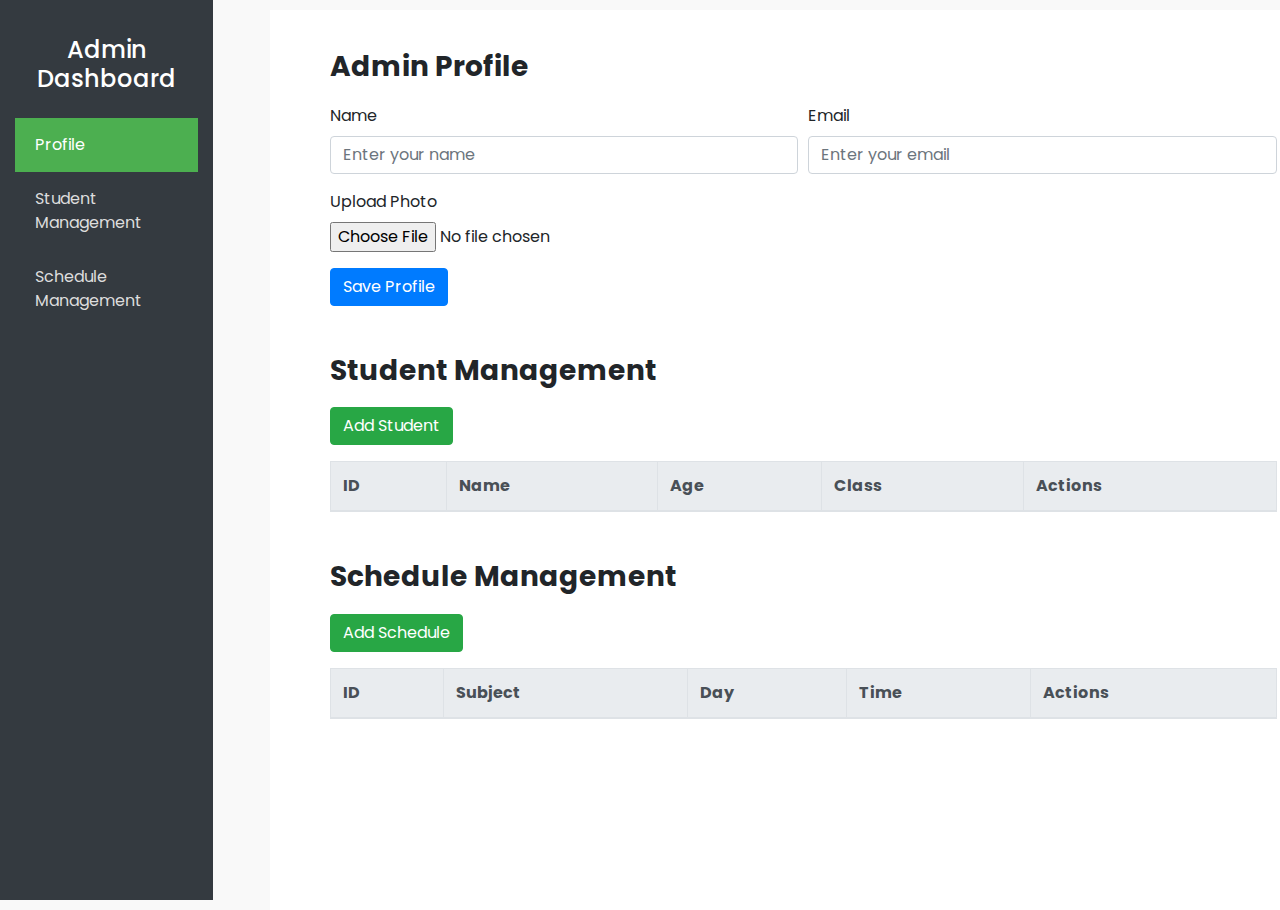
<file: Dashboard/dashboard.html>
<!DOCTYPE html>
<html lang="en">
  <head>
    <meta charset="UTF-8" />
    <meta name="viewport" content="width=device-width, initial-scale=1.0" />
    <title>Admin Dashboard</title>
    <!-- Bootstrap CSS -->
    <link
      href="https://stackpath.bootstrapcdn.com/bootstrap/4.5.2/css/bootstrap.min.css"
      rel="stylesheet"
    />
    <!-- Google Fonts (Poppins) -->
    <link
      href="https://fonts.googleapis.com/css2?family=Poppins:wght@400;600&display=swap"
      rel="stylesheet"
    />
    <style>
      body {
        font-family: "Poppins", sans-serif;
        background-color: #f9f9f9;
      }
      .sidebar {
        min-height: 100vh;
        background-color: #343a40;
        color: #fff;
      }
      .sidebar a {
        color: #ddd;
        text-decoration: none;
      }
      .sidebar a:hover {
        color: #fff;
      }
      .sidebar .nav-link.active {
        background-color: #4caf50;
      }
      .content {
        padding: 20px;
      }
    </style>
    <link rel="stylesheet" href="style.css">
  </head>
  <body>
    <div class="container-fluid">
      <div class="row">
        <!-- Sidebar -->
        <nav class="col-md-3 col-lg-2 d-md-block sidebar">
          <h4 class="p-3 text-center">Admin Dashboard</h4>
          <ul class="nav flex-column">
            <li class="nav-item">
              <a class="nav-link active" href="#profile">Profile</a>
            </li>
            <li class="nav-item">
              <a class="nav-link" href="#student-management"
                >Student Management</a
              >
            </li>
            <li class="nav-item">
              <a class="nav-link" href="#schedule-management"
                >Schedule Management</a
              >
            </li>
          </ul>
        </nav>

        <!-- Main Content -->
        <main class="col-md-9 col-lg-10 content">
          <!-- Profile Section -->
          <section id="profile" class="mb-5">
            <h3>Admin Profile</h3>
            <form>
              <div class="form-row">
                <div class="form-group col-md-6">
                  <label for="adminName">Name</label>
                  <input
                    type="text"
                    class="form-control"
                    id="adminName"
                    placeholder="Enter your name"
                  />
                </div>
                <div class="form-group col-md-6">
                  <label for="adminEmail">Email</label>
                  <input
                    type="email"
                    class="form-control"
                    id="adminEmail"
                    placeholder="Enter your email"
                  />
                </div>
              </div>
              <div class="form-group">
                <label for="adminPhoto">Upload Photo</label>
                <input type="file" class="form-control-file" id="adminPhoto" />
              </div>
              <button type="submit" class="btn btn-primary">
                Save Profile
              </button>
            </form>
          </section>

          <!-- Student Management Section -->
          <section id="student-management" class="mb-5">
            <h3>Student Management</h3>
            <button
              class="btn btn-success mb-3"
              data-toggle="modal"
              data-target="#addStudentModal"
            >
              Add Student
            </button>
            <table class="table table-bordered">
              <thead class="thead-light">
                <tr>
                  <th>ID</th>
                  <th>Name</th>
                  <th>Age</th>
                  <th>Class</th>
                  <th>Actions</th>
                </tr>
              </thead>
              <tbody>
                <!-- Student rows will go here -->
              </tbody>
            </table>

            <!-- Add Student Modal -->
            <div
              class="modal fade"
              id="addStudentModal"
              tabindex="-1"
              aria-labelledby="addStudentModalLabel"
              aria-hidden="true"
            >
              <div class="modal-dialog">
                <div class="modal-content">
                  <div class="modal-header">
                    <h5 class="modal-title" id="addStudentModalLabel">
                      Add Student
                    </h5>
                    <button
                      type="button"
                      class="close"
                      data-dismiss="modal"
                      aria-label="Close"
                    >
                      <span aria-hidden="true">&times;</span>
                    </button>
                  </div>
                  <div class="modal-body">
                    <form>
                      <div class="form-group">
                        <label for="studentName">Name</label>
                        <input
                          type="text"
                          class="form-control"
                          id="studentName"
                        />
                      </div>
                      <div class="form-group">
                        <label for="studentAge">Age</label>
                        <input
                          type="number"
                          class="form-control"
                          id="studentAge"
                        />
                      </div>
                      <div class="form-group">
                        <label for="studentClass">Class</label>
                        <input
                          type="text"
                          class="form-control"
                          id="studentClass"
                        />
                      </div>
                      <button type="submit" class="btn btn-primary">
                        Add Student
                      </button>
                    </form>
                  </div>
                </div>
              </div>
            </div>
          </section>

          <!-- Schedule Management Section -->
          <section id="schedule-management">
            <h3>Schedule Management</h3>
            <button
              class="btn btn-success mb-3"
              data-toggle="modal"
              data-target="#addScheduleModal"
            >
              Add Schedule
            </button>
            <table class="table table-bordered">
              <thead class="thead-light">
                <tr>
                  <th>ID</th>
                  <th>Subject</th>
                  <th>Day</th>
                  <th>Time</th>
                  <th>Actions</th>
                </tr>
              </thead>
              <tbody>
                <!-- Schedule rows will go here -->
              </tbody>
            </table>

            <!-- Add Schedule Modal -->
            <div
              class="modal fade"
              id="addScheduleModal"
              tabindex="-1"
              aria-labelledby="addScheduleModalLabel"
              aria-hidden="true"
            >
              <div class="modal-dialog">
                <div class="modal-content">
                  <div class="modal-header">
                    <h5 class="modal-title" id="addScheduleModalLabel">
                      Add Schedule
                    </h5>
                    <button
                      type="button"
                      class="close"
                      data-dismiss="modal"
                      aria-label="Close"
                    >
                      <span aria-hidden="true">&times;</span>
                    </button>
                  </div>
                  <div class="modal-body">
                    <form>
                      <div class="form-group">
                        <label for="subject">Subject</label>
                        <input type="text" class="form-control" id="subject" />
                      </div>
                      <div class="form-group">
                        <label for="day">Day</label>
                        <input type="text" class="form-control" id="day" />
                      </div>
                      <div class="form-group">
                        <label for="time">Time</label>
                        <input type="text" class="form-control" id="time" />
                      </div>
                      <button type="submit" class="btn btn-primary">
                        Add Schedule
                      </button>
                    </form>
                  </div>
                </div>
              </div>
            </div>
          </section>
        </main>
      </div>
    </div>

    <!-- Bootstrap JS and dependencies -->
    <script src="https://code.jquery.com/jquery-3.5.1.slim.min.js"></script>
    <script src="https://cdn.jsdelivr.net/npm/@popperjs/core@2.9.3/dist/umd/popper.min.js"></script>
    <script src="https://stackpath.bootstrapcdn.com/bootstrap/4.5.2/js/bootstrap.min.js"></script>
  </body>
</html>
</file>
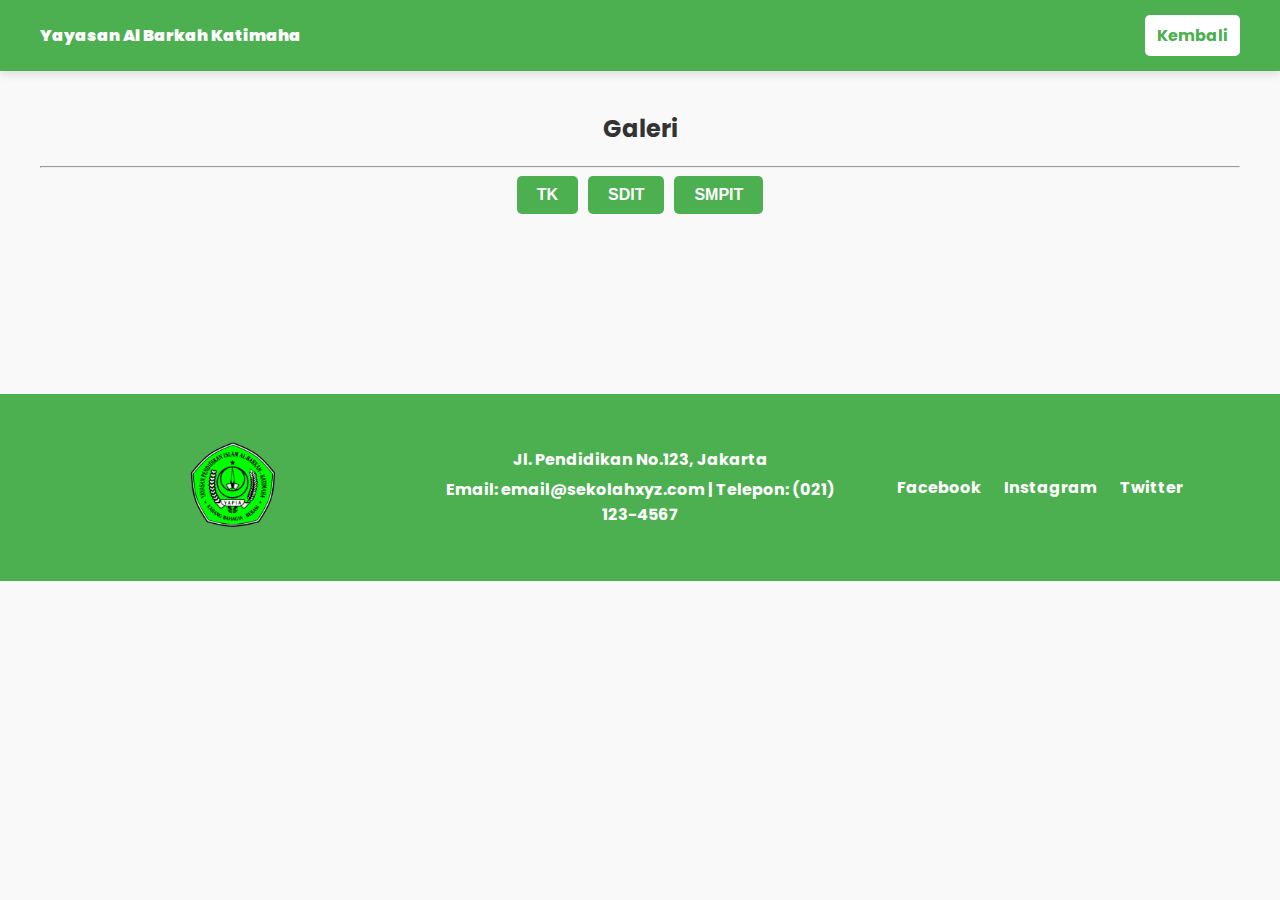
<file: Foto-Album/galeri.html>
<!DOCTYPE html>
<html lang="id">
  <head>
    <meta charset="UTF-8" />
    <meta name="viewport" content="width=device-width, initial-scale=1.0" />
    <title>Galeri</title>
    <link
      rel="shortcut icon"
      href="Logo/LOGO_YAYASAN.png"
      type="image/x-icon"
    />
    <link
      href="https://fonts.googleapis.com/css2?family=Poppins:wght@400;600&display=swap"
      rel="stylesheet"
    />
    <link rel="stylesheet" href="CSS/style.css" />
  </head>
  <body>
    <nav class="navbar">
      <div class="navbar-container">
        <a class="navbar-brand" href="/public/index.html">
          <h4 class="logo-header">
            <strong>Yayasan Al Barkah Katimaha</strong>
          </h4>
        </a>
        <a class="btn-back" href="/public/index.html">Kembali</a>
      </div>
    </nav>

    <div class="container my-5">
      <!-- Judul Galeri -->
      <h2 class="text-center text-primary mb-4">Galeri</h2>
      <hr />

      <!-- Tab untuk Kategori -->
      <div class="tab-buttons">
        <button onclick="loadGallery('TK')">TK</button>
        <button onclick="loadGallery('SDIT')">SDIT</button>
        <button onclick="loadGallery('SMPIT')">SMPIT</button>
      </div>

      <!-- Galeri Container -->
      <div class="galeri-container" id="galeri-container">
        <!-- Foto-foto akan dimuat secara dinamis di sini -->
      </div>
    </div>

    <!-- Footer -->
    <footer class="footer" style="margin-top: 100px">
      <div class="footer-container container">
        <div class="footer-left">
          <img
            src="Logo/LOGO_YAYASAN.png"
            alt="Logo Sekolah"
            class="footer-logo"
          />
        </div>
        <div class="footer-center">
          <p>Jl. Pendidikan No.123, Jakarta</p>
          <p>Email: email@sekolahxyz.com | Telepon: (021) 123-4567</p>
        </div>
        <div class="footer-right">
          <a href="#" class="social-link">Facebook</a>
          <a href="#" class="social-link">Instagram</a>
          <a href="#" class="social-link">Twitter</a>
        </div>
      </div>
    </footer>

    <script>
      let offset = 0;
      const limit = 50;
      let currentCategory = "TK";

      // Fungsi untuk memuat gambar sesuai kategori
      function loadGallery(category) {
        currentCategory = category;
        offset = 0;

        document.getElementById("galeri-container").innerHTML = "";

        loadImages();
      }

      function loadImages() {
        fetch(
          `scripts/galeri.php?offset=${offset}&limit=${limit}&category=${currentCategory}`
        )
          .then((response) => response.json())
          .then((images) => {
            if (images.error) {
              console.error(images.error);
              return;
            }

            const container = document.getElementById("galeri-container");

            images.forEach((image) => {
              const img = document.createElement("img");
              img.src = `images/${currentCategory}/${image}`;
              img.className = "galeri-image";
              img.alt = "Galeri Foto";

              // Tambahkan event listener untuk expand gambar saat diklik
              img.addEventListener("click", () => toggleExpand(img));

              container.appendChild(img);
            });

            offset += limit;
          })
          .catch((error) => console.error("Gagal memuat gambar:", error));
      }

      // Fungsi untuk expand dan close gambar
      function toggleExpand(img) {
        img.classList.toggle("expanded");

        const overlay = document.querySelector(".overlay");
        overlay.classList.toggle("active");
      }

      // Event listener untuk infinite scroll
      window.addEventListener("scroll", () => {
        if (
          window.innerHeight + window.scrollY >=
          document.body.offsetHeight - 500
        ) {
          loadImages();
        }
      });

      // Close expanded image saat overlay diklik
      document.addEventListener("click", (e) => {
        const overlay = document.querySelector(".overlay");
        if (
          overlay.classList.contains("active") &&
          !e.target.classList.contains("galeri-image")
        ) {
          document
            .querySelector(".galeri-image.expanded")
            ?.classList.remove("expanded");
          overlay.classList.remove("active");
        }
      });

      // Load kategori default pertama kali
      loadGallery("TK");
    </script>
    <!-- Background overlay untuk gambar yang di-expand -->
    <div class="overlay"></div>
  </body>
</html>
</file>
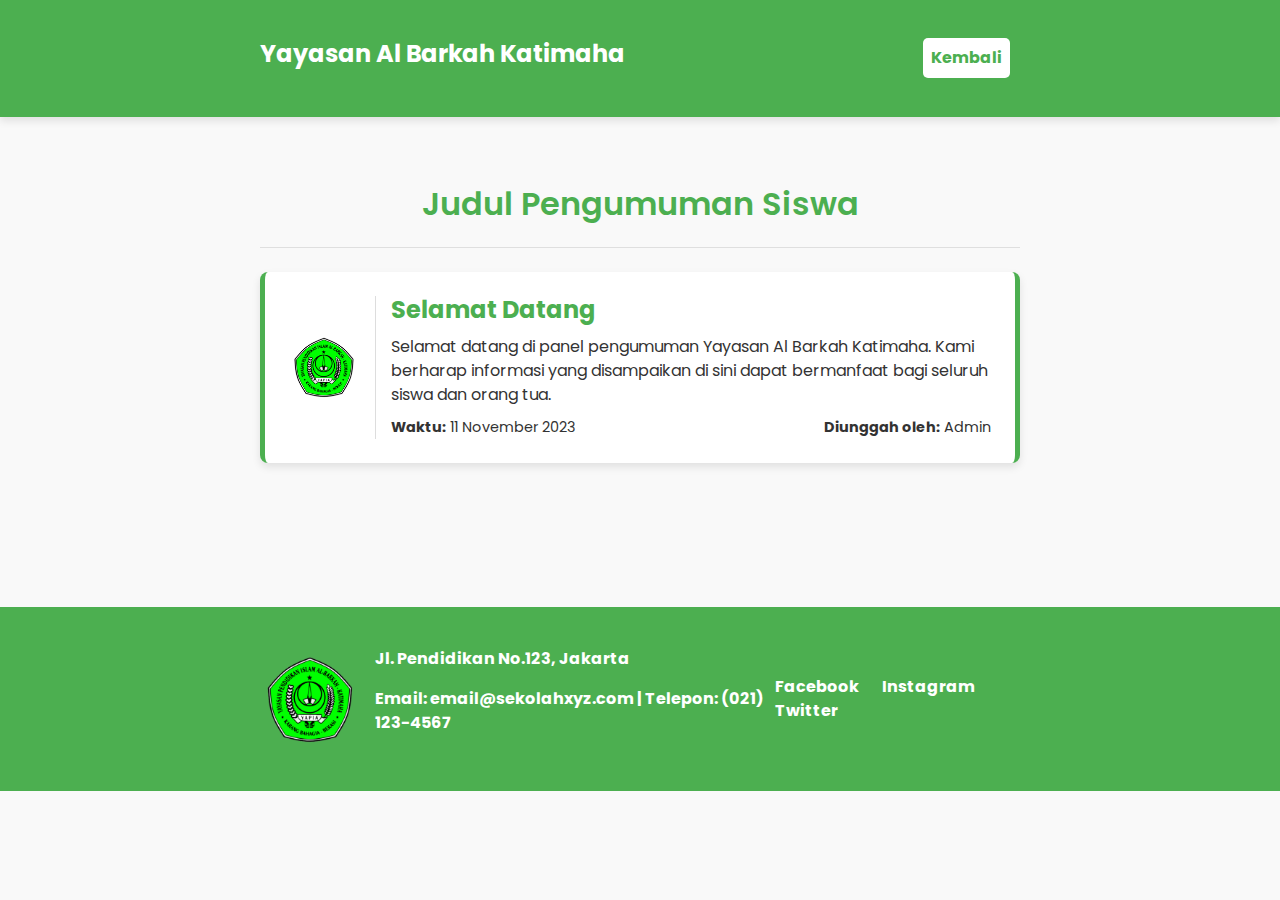
<file: Pengumuman/Pengumuman.html>
<!DOCTYPE html>
<html lang="id">
  <head>
    <meta charset="UTF-8" />
    <meta name="viewport" content="width=device-width, initial-scale=1.0" />
    <title>Pengumuman</title>
    <link
      href="https://fonts.googleapis.com/css2?family=Poppins:wght@400;600&display=swap"
      rel="stylesheet"
    />
    <link
      href="https://stackpath.bootstrapcdn.com/bootstrap/4.5.2/css/bootstrap.min.css"
      rel="stylesheet"
    />
    <link rel="stylesheet" href="CSS/style.css" />
    <link
      rel="shortcut icon"
      href="Logo/LOGO_YAYASAN.png"
      type="image/x-icon"
    />
  </head>
  <body>
    <nav class="navbar">
      <div class="container">
        <a class="navbar-brand" href="/yayasan-albarkah-katimaha/index.html">
          <h4 class="logo-header">
            <strong>Yayasan Al Barkah Katimaha</strong>
          </h4>
        </a>
        <a class="btn-back" href="/yayasan-albarkah-katimaha/index.html"
          >Kembali</a
        >
      </div>
    </nav>

    <div class="container my-5">
      <!-- Judul Pengumuman -->
      <h2 id="judul-pengumuman" class="text-center mb-4 judul">
        Judul Pengumuman Siswa
      </h2>
      <hr />

      <!-- Kotak Pengumuman -->
      <div
        id="kotak-pengumuman"
        class="pengumuman-box d-flex align-items-center p-4 my-4"
      >
        <!-- Logo -->
        <div class="logo-container">
          <img
            src="Logo/LOGO_YAYASAN.png"
            alt="Logo Yayasan"
            class="pengumuman-logo"
          />
        </div>
        <!-- Garis Pemisah -->
        <div class="separator mx-3"></div>
        <!-- Isi Pengumuman -->
        <div class="pengumuman-content flex-grow-1">
          <h3 id="Judul-pengumuman" class="judul">
            <strong>Selamat Datang</strong>
          </h3>
          <p id="isi-pengumuman">
            Selamat datang di panel pengumuman Yayasan Al Barkah Katimaha. Kami
            berharap informasi yang disampaikan di sini dapat bermanfaat bagi
            seluruh siswa dan orang tua.
          </p>
          <div class="d-flex justify-content-between">
            <p id="tanggalUpload" class="mb-0">
              <strong>Waktu:</strong> 11 November 2023
            </p>
            <p id="diupload-oleh" class="mb-0">
              <strong>Diunggah oleh:</strong> Admin
            </p>
          </div>
        </div>
      </div>
    </div>

    <!-- Footer -->
    <footer class="footer" style="margin-top: 100px">
      <div class="footer-container container">
        <div class="footer-left">
          <img
            src="Logo\LOGO_YAYASAN.png"
            alt="Logo Sekolah"
            class="footer-logo"
          />
        </div>
        <div class="footer-center">
          <p>Jl. Pendidikan No.123, Jakarta</p>
          <p>Email: email@sekolahxyz.com | Telepon: (021) 123-4567</p>
        </div>
        <div class="footer-right">
          <a href="#" class="social-link">Facebook</a>
          <a href="#" class="social-link">Instagram</a>
          <a href="#" class="social-link">Twitter</a>
        </div>
      </div>
    </footer>
  </body>
</html>
</file>
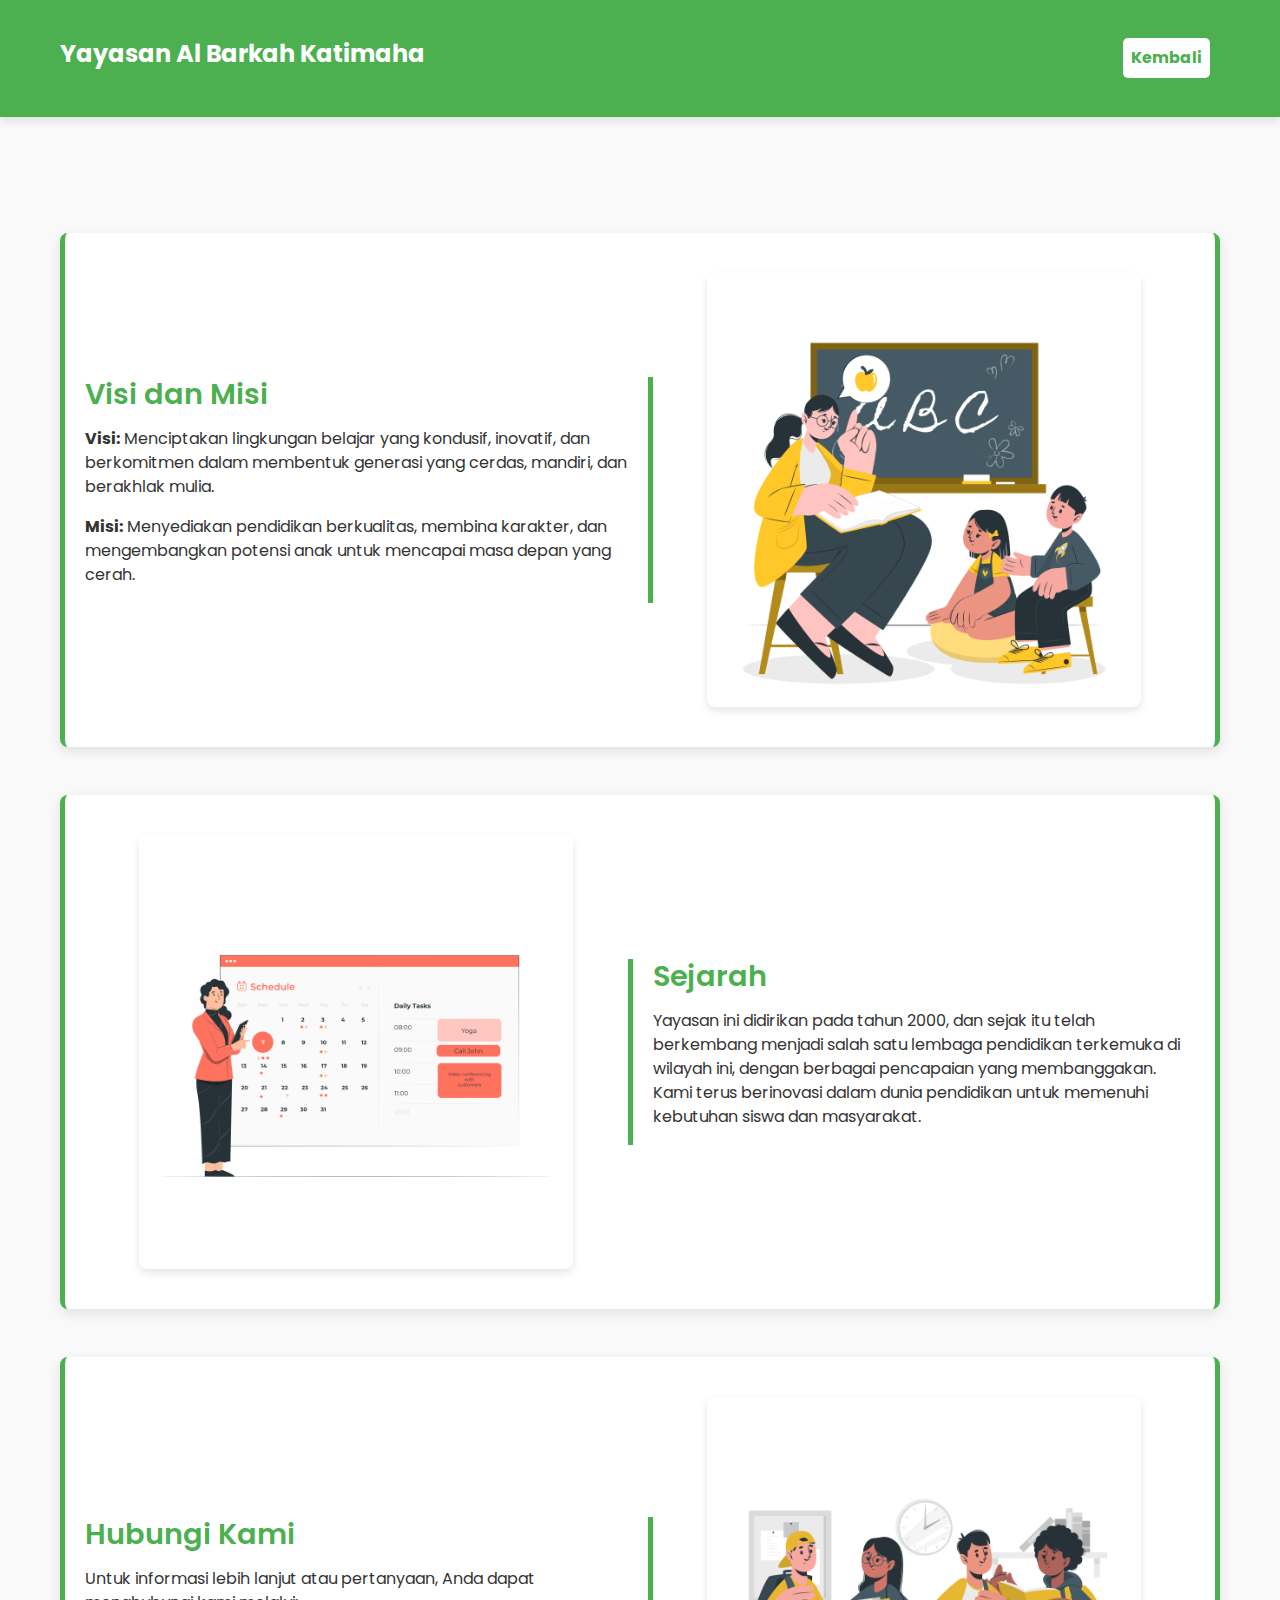
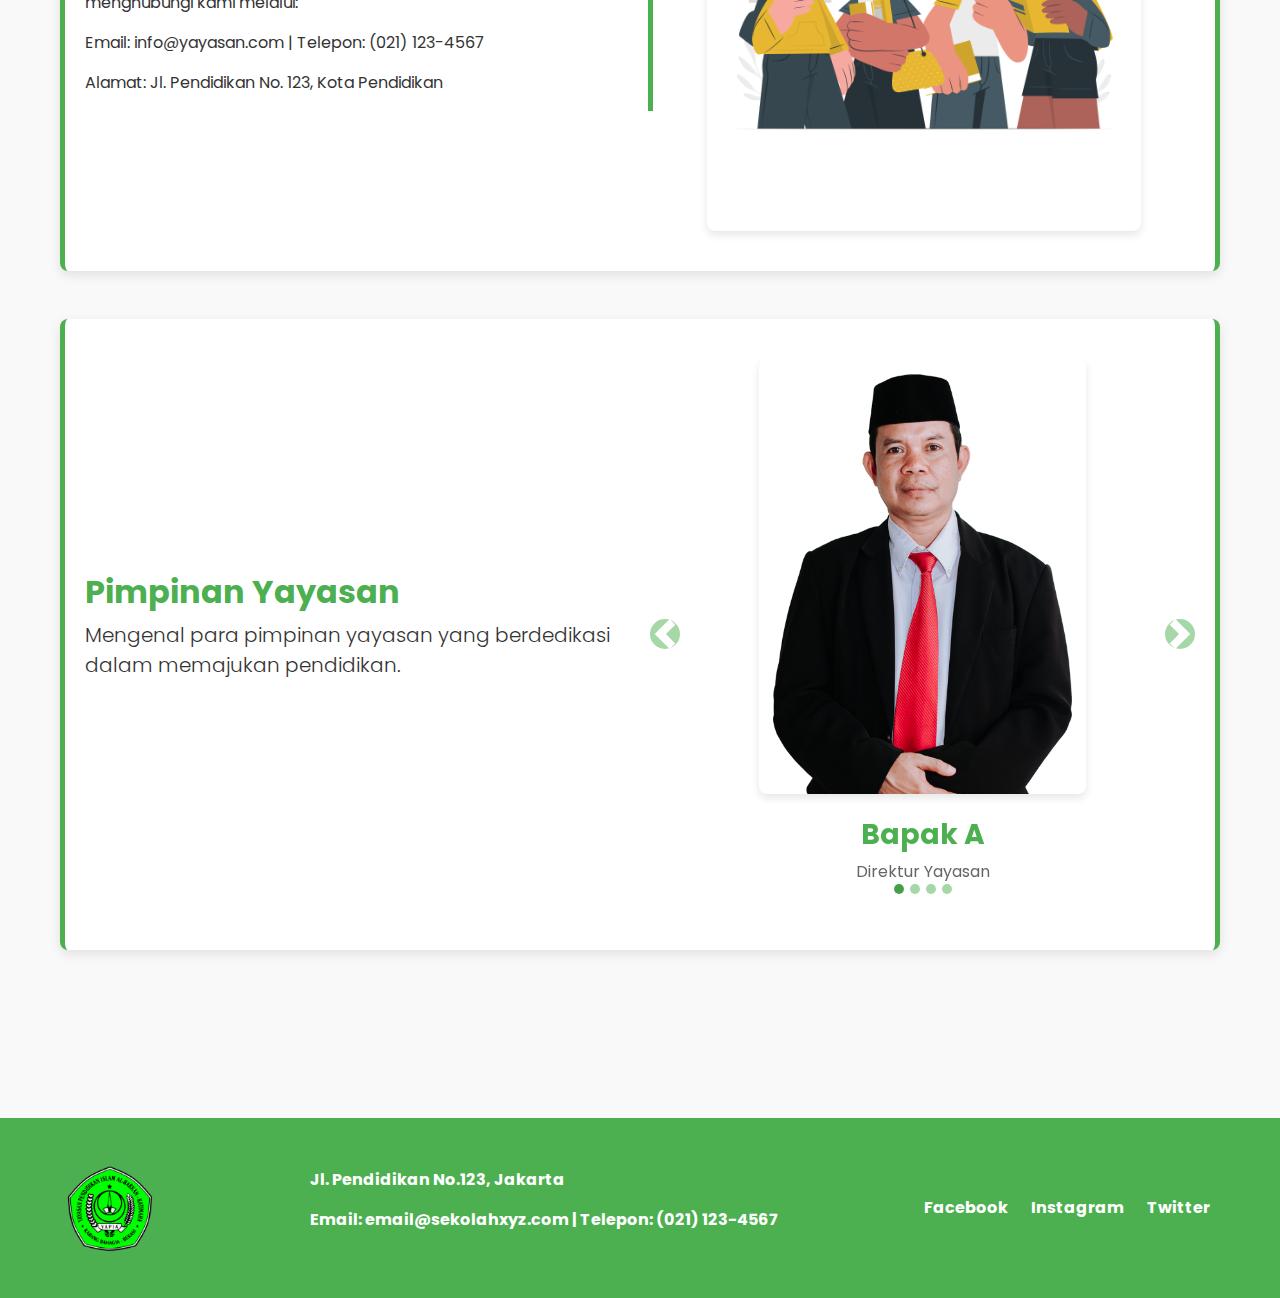
<file: Tentang Kami/Tentang Kami.html>
<!DOCTYPE html>
<html lang="id">
  <head>
    <meta charset="UTF-8" />
    <meta name="viewport" content="width=device-width, initial-scale=1.0" />
    <title>Tentang Kami</title>

    <link
      href="https://fonts.googleapis.com/css2?family=Poppins:wght@400;600&display=swap"
      rel="stylesheet"
    />
    <link
      href="https://stackpath.bootstrapcdn.com/bootstrap/4.5.2/css/bootstrap.min.css"
      rel="stylesheet"
    />
    <link rel="stylesheet" href="CSS/styles.css" />
    <link
      rel="shortcut icon"
      href="Logo/LOGO_YAYASAN.png"
      type="image/x-icon"
    />
  </head>
  <body>
    <nav class="navbar">
      <div class="container">
        <a class="navbar-brand" href="/public/index.html">
          <h4 class="logo-header">
            <strong>Yayasan Al Barkah Katimaha</strong>
          </h4>
        </a>
        <a class="btn-back" href="/public/index.html">Kembali</a>
      </div>
    </nav>

    <div class="container my-5">
      <!-- Visi dan Misi -->
      <section
        class="section my-5 d-flex align-items-center flex-lg-row flex-column-reverse"
      >
        <div class="section-text">
          <h2>Visi dan Misi</h2>
          <p>
            <strong>Visi:</strong> Menciptakan lingkungan belajar yang kondusif,
            inovatif, dan berkomitmen dalam membentuk generasi yang cerdas,
            mandiri, dan berakhlak mulia.
          </p>
          <p>
            <strong>Misi:</strong> Menyediakan pendidikan berkualitas, membina
            karakter, dan mengembangkan potensi anak untuk mencapai masa depan
            yang cerah.
          </p>
        </div>
        <div class="section-image">
          <img
            src="Vektor/Kindergarten student-cuate.png"
            alt="Visi dan Misi"
          />
        </div>
      </section>

      <!-- Sejarah -->
      <section
        class="section my-5 d-flex align-items-center flex-lg-row flex-column"
      >
        <div class="section-image">
          <img src="Vektor/Schedule-pana.png" alt="Sejarah" />
        </div>
        <div class="section-text">
          <h2>Sejarah</h2>
          <p>
            Yayasan ini didirikan pada tahun 2000, dan sejak itu telah
            berkembang menjadi salah satu lembaga pendidikan terkemuka di
            wilayah ini, dengan berbagai pencapaian yang membanggakan. Kami
            terus berinovasi dalam dunia pendidikan untuk memenuhi kebutuhan
            siswa dan masyarakat.
          </p>
        </div>
      </section>

      <!-- Hubungi Kami -->
      <section
        class="section my-5 d-flex align-items-center flex-lg-row flex-column-reverse"
      >
        <div class="section-text">
          <h2>Hubungi Kami</h2>
          <p>
            Untuk informasi lebih lanjut atau pertanyaan, Anda dapat menghubungi
            kami melalui:
          </p>
          <p>Email: info@yayasan.com | Telepon: (021) 123-4567</p>
          <p>Alamat: Jl. Pendidikan No. 123, Kota Pendidikan</p>
        </div>
        <div class="section-image">
          <img src="Vektor/Students-cuate.png" alt="Hubungi Kami" />
        </div>
      </section>

      <!-- Pimpinan Yayasan -->
      <section class="carousel-section my-5">
        <div class="carousel-content">
          <h2 style="color: var(--primary-color)">
            <strong>Pimpinan Yayasan</strong>
          </h2>
          <p class="lead">
            Mengenal para pimpinan yayasan yang berdedikasi dalam memajukan
            pendidikan.
          </p>
        </div>
        <div class="carousel-container">
          <div
            id="pimpinanCarousel"
            class="carousel slide"
            data-ride="carousel"
            data-interval="5000"
          >
            <div class="carousel-inner">
              <!-- Slide 1 -->
              <div class="carousel-item active text-center">
                <img
                  src="Foto-Pimpinan/ABI YUSUF.png"
                  class="d-block mx-auto carousel-image"
                  alt="Pimpinan 1"
                />
                <h3 class="mt-4">Bapak A</h3>
                <p>Direktur Yayasan</p>
              </div>
              <!-- Slide 2 -->
              <div class="carousel-item text-center">
                <img
                  src="Foto-Pimpinan/UST ANDRI.png"
                  class="d-block mx-auto carousel-image"
                  alt="Pimpinan 2"
                />
                <h3 class="mt-4">Ibu B</h3>
                <p>Wakil Direktur</p>
              </div>
              <!-- Slide 3 -->
              <div class="carousel-item text-center">
                <img
                  src="Foto-Pimpinan/Ust Falhan.png"
                  class="d-block mx-auto carousel-image"
                  alt="Pimpinan 3"
                />
                <h3 class="mt-4">Bapak C</h3>
                <p>Kepala Bagian Pembinaan Karakter</p>
              </div>
              <!-- Slide 4 -->
              <div class="carousel-item text-center">
                <img
                  src="Foto-Pimpinan/UMI ELIYANAH.png"
                  class="d-block mx-auto carousel-image"
                  alt="Pimpinan 4"
                />
                <h3 class="mt-4">Ibu D</h3>
                <p>Kepala Inovasi Pendidikan</p>
              </div>
            </div>
            <!-- Indicators -->
            <div class="carousel-indicators-wrapper text-center mt-3">
              <ol class="carousel-indicators">
                <li
                  data-target="#pimpinanCarousel"
                  data-slide-to="0"
                  class="active"
                ></li>
                <li data-target="#pimpinanCarousel" data-slide-to="1"></li>
                <li data-target="#pimpinanCarousel" data-slide-to="2"></li>
                <li data-target="#pimpinanCarousel" data-slide-to="3"></li>
              </ol>
            </div>
            <!-- Controls -->
            <a
              class="carousel-control-prev"
              href="#pimpinanCarousel"
              role="button"
              data-slide="prev"
            >
              <span
                class="carousel-control-prev-icon"
                aria-hidden="true"
              ></span>
              <span class="sr-only">Previous</span>
            </a>
            <a
              class="carousel-control-next"
              href="#pimpinanCarousel"
              role="button"
              data-slide="next"
            >
              <span
                class="carousel-control-next-icon"
                aria-hidden="true"
              ></span>
              <span class="sr-only">Next</span>
            </a>
          </div>
        </div>
      </section>
    </div>

    <!-- Footer -->
    <footer class="footer" style="margin-top: 100px">
      <div class="footer-container container">
        <div class="footer-left">
          <img
            src="Logo\LOGO_YAYASAN.png"
            alt="Logo Sekolah"
            class="footer-logo"
          />
        </div>
        <div class="footer-center">
          <p>Jl. Pendidikan No.123, Jakarta</p>
          <p>Email: email@sekolahxyz.com | Telepon: (021) 123-4567</p>
        </div>
        <div class="footer-right">
          <a href="#" class="social-link">Facebook</a>
          <a href="#" class="social-link">Instagram</a>
          <a href="#" class="social-link">Twitter</a>
        </div>
      </div>
    </footer>

    <script src="https://code.jquery.com/jquery-3.5.1.slim.min.js"></script>
    <script src="https://cdn.jsdelivr.net/npm/@popperjs/core@2.9.1/dist/umd/popper.min.js"></script>
    <script src="https://stackpath.bootstrapcdn.com/bootstrap/4.5.2/js/bootstrap.min.js"></script>
  </body>
</html>
</file>
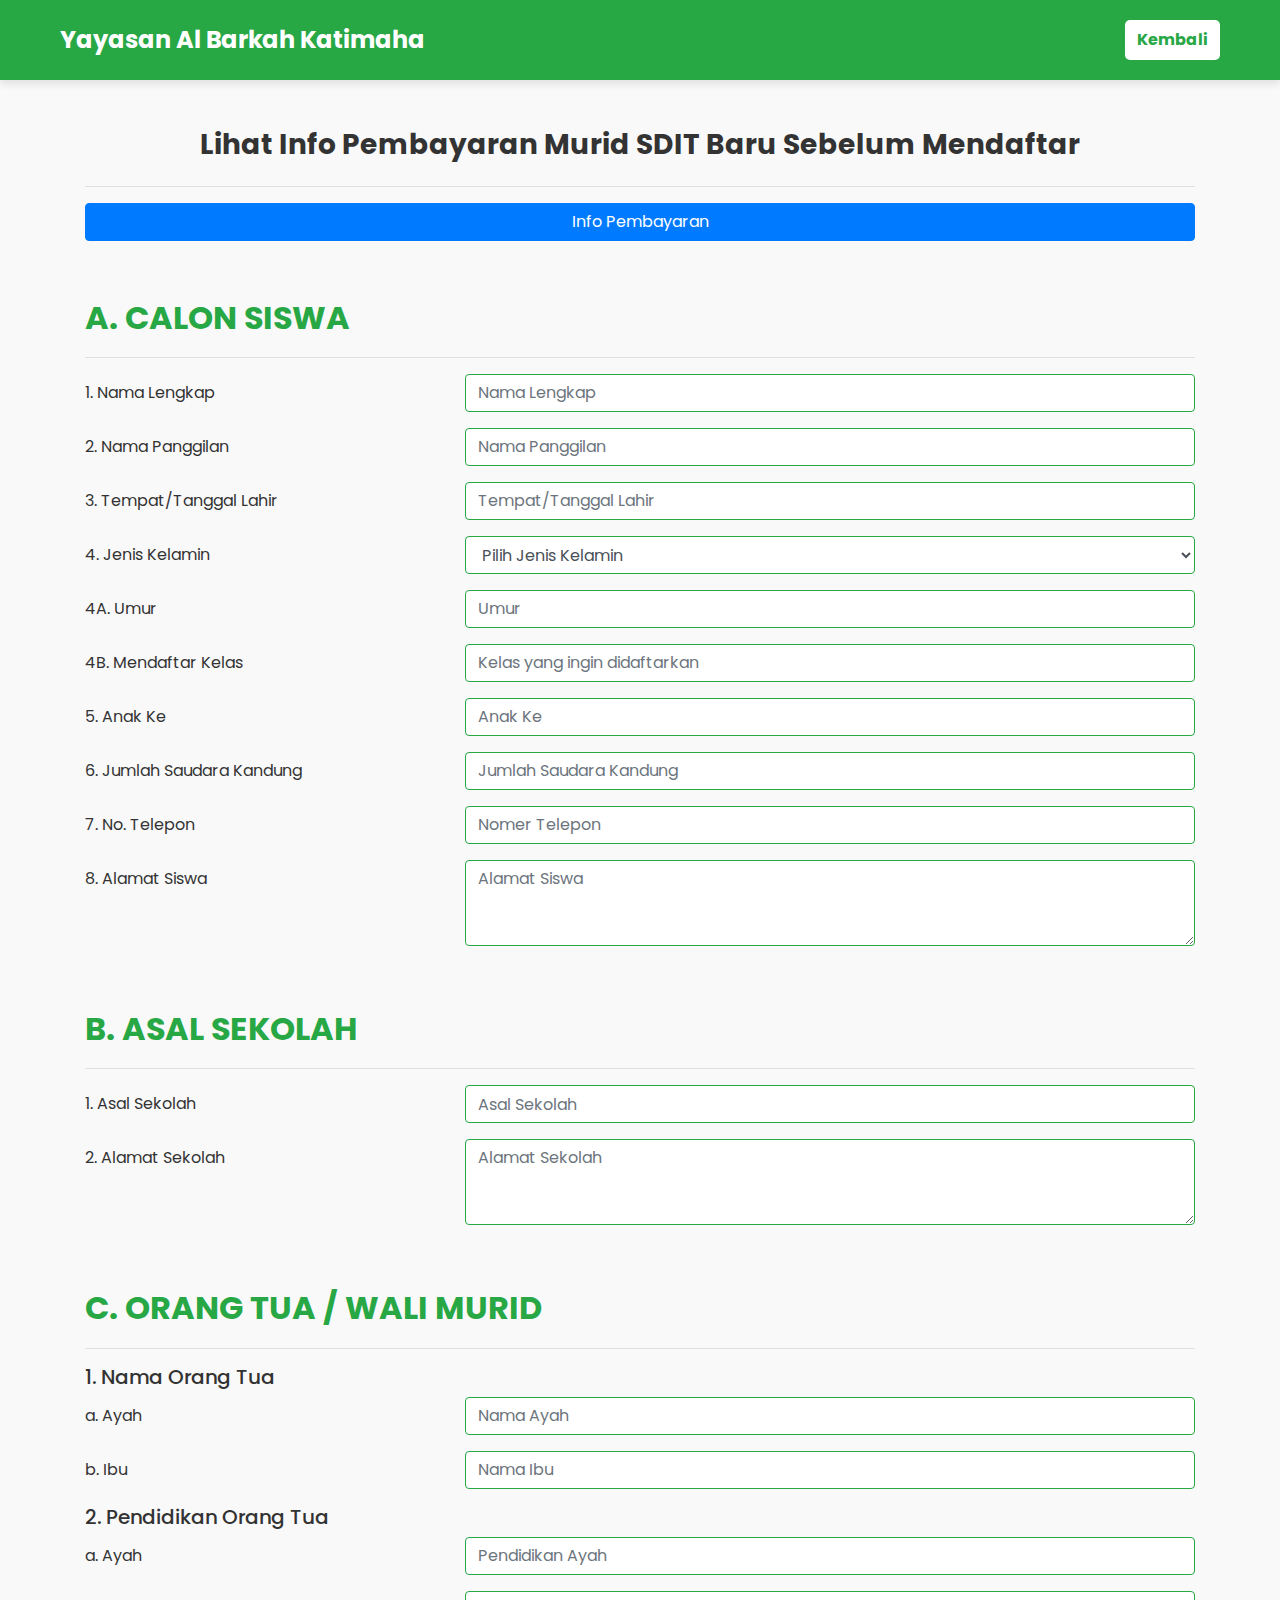
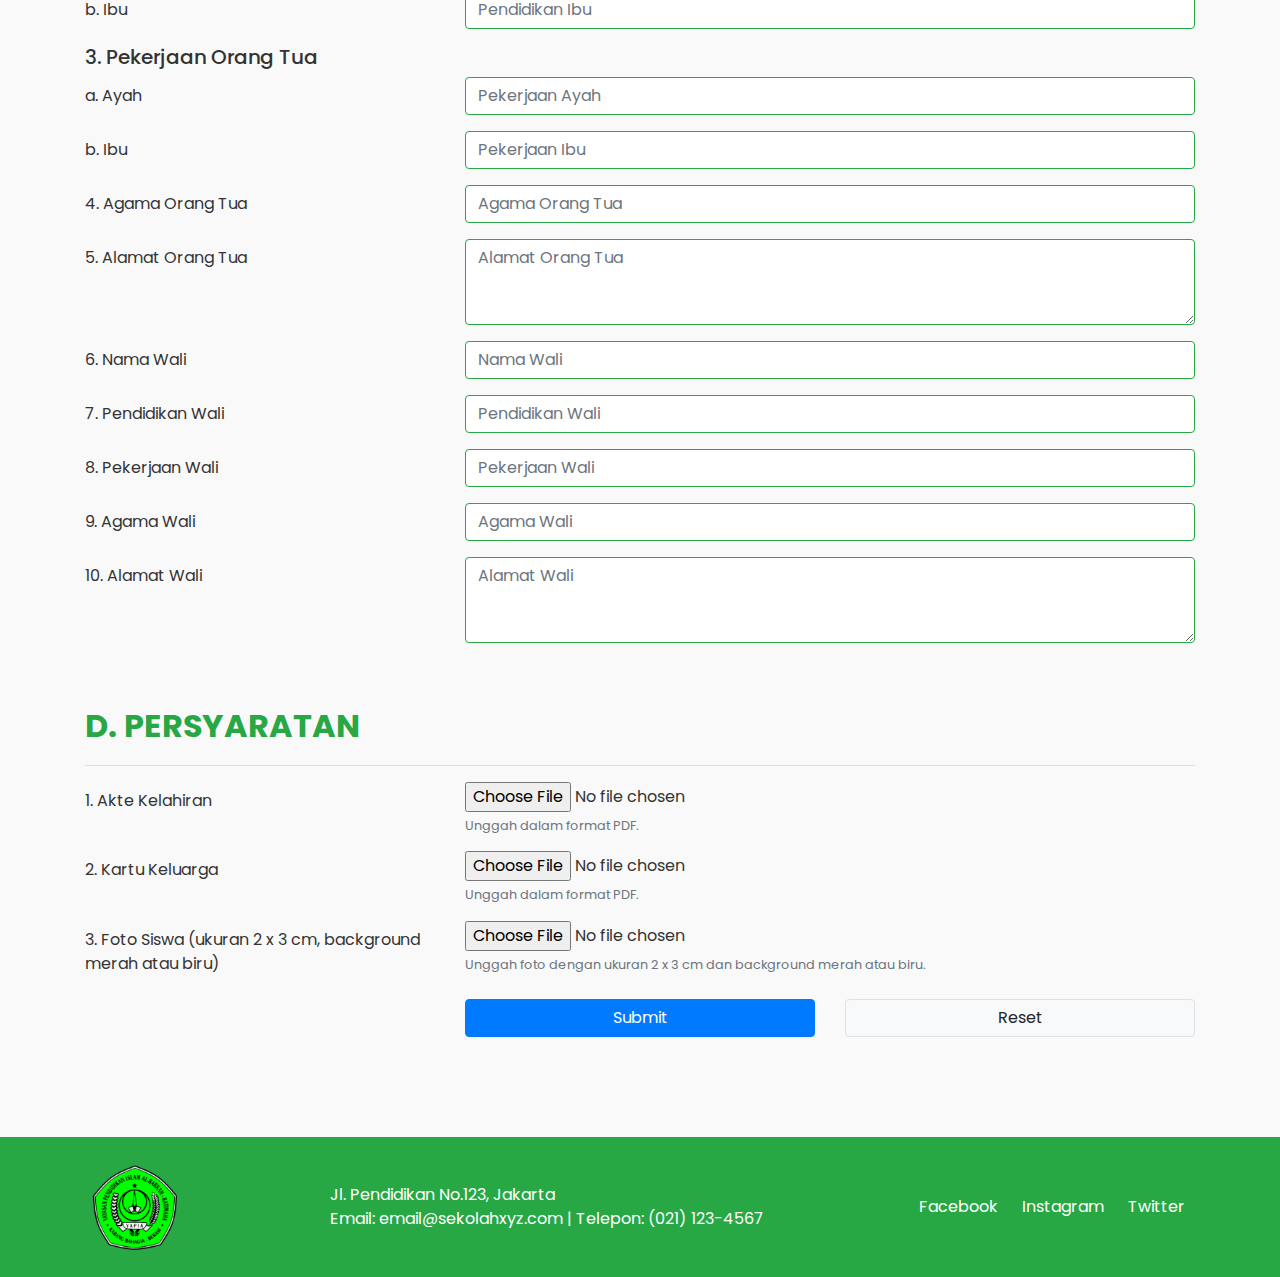
<file: Daftar Siswa/Daftar SDIT/Daftar SDIT.html>
<!DOCTYPE html>
<html lang="en">
  <head>
    <meta charset="UTF-8" />
    <meta name="viewport" content="width=device-width, initial-scale=1.0" />
    <title>Daftar SDIT</title>
    <link rel="shortcut icon" href="/Logo/LOGO_YAYASAN.png" type="image/png" />

    <link
      href="https://fonts.googleapis.com/css2?family=Poppins:wght@400;600&display=swap"
      rel="stylesheet"
    />
    <link
      rel="stylesheet"
      href="https://stackpath.bootstrapcdn.com/bootstrap/4.5.2/css/bootstrap.min.css"
    />

    <link rel="stylesheet" href="CSS/style.css?v=1" />
  </head>
  <body>
    <!-- Navbar -->
    <nav class="navbar">
      <div class="navbar-container">
        <a class="navbar-brand" href="/public/index.html">
          <h4 class="logo-header">
            <strong>Yayasan Al Barkah Katimaha</strong>
          </h4>
        </a>
        <a class="btn-back" href="/public/index.html">Kembali</a>
      </div>
    </nav>
    <br /><br />

    <div class="container">
      <h3 class="text-center mb-4">
        <strong>Lihat Info Pembayaran Murid SDIT Baru Sebelum Mendaftar</strong>
      </h3>
      <hr />
      <div class="btn-container">
        <!-- Tombol untuk membuka PDF -->
        <button id="btnOpenPDF" class="btn btn-primary">Info Pembayaran</button>
      </div>
    </div>

    <script>
      document
        .getElementById("btnOpenPDF")
        .addEventListener("click", function () {
          // Path atau URL ke file PDF
          window.open("FORMULIR SDIT.pdf", "_blank");
        });
    </script>

    <div class="container mt-5">
      <form
        action="submit_daftar_sdit.php"
        method="POST"
        enctype="multipart/form-data"
      >
        <div class="form-section">
          <h2><strong>A. CALON SISWA</strong></h2>
          <hr />
          <div class="form-group row">
            <label for="namaLengkap" class="col-sm-4 col-form-label"
              >1. Nama Lengkap</label
            >
            <div class="col-sm-8">
              <input
                type="text"
                class="form-control"
                id="namaLengkap"
                name="namaLengkap"
                placeholder="Nama Lengkap"
                required
              />
            </div>
          </div>
          <div class="form-group row">
            <label for="namaPanggilan" class="col-sm-4 col-form-label"
              >2. Nama Panggilan</label
            >
            <div class="col-sm-8">
              <input
                type="text"
                class="form-control"
                id="namaPanggilan"
                name="namaPanggilan"
                placeholder="Nama Panggilan"
              />
            </div>
          </div>
          <div class="form-group row">
            <label for="tempatTanggalLahir" class="col-sm-4 col-form-label"
              >3. Tempat/Tanggal Lahir</label
            >
            <div class="col-sm-8">
              <input
                type="text"
                class="form-control"
                id="tempatTanggalLahir"
                name="tempatTanggalLahir"
                placeholder="Tempat/Tanggal Lahir"
                required
              />
            </div>
          </div>
          <div class="form-group row">
            <label for="jenisKelamin" class="col-sm-4 col-form-label"
              >4. Jenis Kelamin</label
            >
            <div class="col-sm-8">
              <select
                class="form-control"
                id="jenisKelamin"
                name="jenisKelamin"
                required
              >
                <option value="">Pilih Jenis Kelamin</option>
                <option value="Laki-laki">Laki-laki</option>
                <option value="Perempuan">Perempuan</option>
              </select>
            </div>
          </div>
          <div class="form-group row">
            <label for="umur" class="col-sm-4 col-form-label">4A. Umur</label>
            <div class="col-sm-8">
              <input
                type="number"
                class="form-control"
                id="umur"
                name="umur"
                placeholder="Umur"
                required
              />
            </div>
          </div>
          <div class="form-group row">
            <label for="kelas" class="col-sm-4 col-form-label"
              >4B. Mendaftar Kelas</label
            >
            <div class="col-sm-8">
              <input
                type="text"
                class="form-control"
                id="kelas"
                name="kelas"
                placeholder="Kelas yang ingin didaftarkan"
                required
              />
            </div>
          </div>

          <div class="form-group row">
            <label for="anakKe" class="col-sm-4 col-form-label"
              >5. Anak Ke</label
            >
            <div class="col-sm-8">
              <input
                type="text"
                class="form-control"
                id="anakKe"
                name="anakKe"
                placeholder="Anak Ke"
                required
              />
            </div>
          </div>
          <div class="form-group row">
            <label for="jumlahSaudara" class="col-sm-4 col-form-label"
              >6. Jumlah Saudara Kandung</label
            >
            <div class="col-sm-8">
              <input
                type="text"
                class="form-control"
                id="jumlahSaudara"
                name="jumlahSaudara"
                placeholder="Jumlah Saudara Kandung"
              />
            </div>
          </div>
          <div class="form-group row">
            <label for="noTelepon" class="col-sm-4 col-form-label"
              >7. No. Telepon</label
            >
            <div class="col-sm-8">
              <input
                type="number"
                class="form-control"
                id="noTelepon"
                name="noTelepon"
                placeholder="Nomer Telepon"
              />
            </div>
          </div>
          <div class="form-group row">
            <label for="alamatSiswa" class="col-sm-4 col-form-label"
              >8. Alamat Siswa</label
            >
            <div class="col-sm-8">
              <textarea
                class="form-control"
                id="alamatSiswa"
                name="alamatSiswa"
                rows="3"
                placeholder="Alamat Siswa"
                required
              ></textarea>
            </div>
          </div>
        </div>

        <div class="form-section">
          <br />
          <h2><strong>B. ASAL SEKOLAH</strong></h2>
          <hr />
          <div class="form-group row">
            <label for="asalSekolah" class="col-sm-4 col-form-label"
              >1. Asal Sekolah</label
            >
            <div class="col-sm-8">
              <input
                type="text"
                class="form-control"
                id="asalSekolah"
                name="asalSekolah"
                placeholder="Asal Sekolah"
                required
              />
            </div>
          </div>
          <div class="form-group row">
            <label for="alamatSekolah" class="col-sm-4 col-form-label"
              >2. Alamat Sekolah</label
            >
            <div class="col-sm-8">
              <textarea
                class="form-control"
                id="alamatSekolah"
                name="alamatSekolah"
                rows="3"
                placeholder="Alamat Sekolah"
                required
              ></textarea>
            </div>
          </div>
        </div>

        <div class="form-section">
          <br />
          <h2><strong>C. ORANG TUA / WALI MURID</strong></h2>
          <hr />
          <h5>1. Nama Orang Tua</h5>
          <div class="form-group row">
            <label for="namaAyah" class="col-sm-4 col-form-label"
              >a. Ayah</label
            >
            <div class="col-sm-8">
              <input
                type="text"
                class="form-control"
                id="namaAyah"
                name="namaAyah"
                placeholder="Nama Ayah"
              />
            </div>
          </div>
          <div class="form-group row">
            <label for="namaIbu" class="col-sm-4 col-form-label">b. Ibu</label>
            <div class="col-sm-8">
              <input
                type="text"
                class="form-control"
                id="namaIbu"
                name="namaIbu"
                placeholder="Nama Ibu"
              />
            </div>
          </div>
          <h5>2. Pendidikan Orang Tua</h5>
          <div class="form-group row">
            <label for="pendidikanAyah" class="col-sm-4 col-form-label"
              >a. Ayah</label
            >
            <div class="col-sm-8">
              <input
                type="text"
                class="form-control"
                id="pendidikanAyah"
                name="pendidikanAyah"
                placeholder="Pendidikan Ayah"
              />
            </div>
          </div>
          <div class="form-group row">
            <label for="pendidikanIbu" class="col-sm-4 col-form-label"
              >b. Ibu</label
            >
            <div class="col-sm-8">
              <input
                type="text"
                class="form-control"
                id="pendidikanIbu"
                name="pendidikanIbu"
                placeholder="Pendidikan Ibu"
              />
            </div>
          </div>
          <h5>3. Pekerjaan Orang Tua</h5>
          <div class="form-group row">
            <label for="pekerjaanAyah" class="col-sm-4 col-form-label"
              >a. Ayah</label
            >
            <div class="col-sm-8">
              <input
                type="text"
                class="form-control"
                id="pekerjaanAyah"
                name="pekerjaanAyah"
                placeholder="Pekerjaan Ayah"
              />
            </div>
          </div>
          <div class="form-group row">
            <label for="pekerjaanIbu" class="col-sm-4 col-form-label"
              >b. Ibu</label
            >
            <div class="col-sm-8">
              <input
                type="text"
                class="form-control"
                id="pekerjaanIbu"
                name="pekerjaanIbu"
                placeholder="Pekerjaan Ibu"
              />
            </div>
          </div>
          <div class="form-group row">
            <label for="agamaOrangTua" class="col-sm-4 col-form-label"
              >4. Agama Orang Tua</label
            >
            <div class="col-sm-8">
              <input
                type="text"
                class="form-control"
                id="agamaOrangTua"
                name="agamaOrangTua"
                placeholder="Agama Orang Tua"
              />
            </div>
          </div>
          <div class="form-group row">
            <label for="alamatOrangTua" class="col-sm-4 col-form-label"
              >5. Alamat Orang Tua</label
            >
            <div class="col-sm-8">
              <textarea
                class="form-control"
                id="alamatOrangTua"
                name="alamatOrangTua"
                rows="3"
                placeholder="Alamat Orang Tua"
              ></textarea>
            </div>
          </div>
          <div class="form-group row">
            <label for="namaWali" class="col-sm-4 col-form-label"
              >6. Nama Wali</label
            >
            <div class="col-sm-8">
              <input
                type="text"
                class="form-control"
                id="namaWali"
                name="namaWali"
                placeholder="Nama Wali"
              />
            </div>
          </div>
          <div class="form-group row">
            <label for="pendidikanWali" class="col-sm-4 col-form-label"
              >7. Pendidikan Wali</label
            >
            <div class="col-sm-8">
              <input
                type="text"
                class="form-control"
                id="pendidikanWali"
                name="pendidikanWali"
                placeholder="Pendidikan Wali"
              />
            </div>
          </div>
          <div class="form-group row">
            <label for="pekerjaanWali" class="col-sm-4 col-form-label"
              >8. Pekerjaan Wali</label
            >
            <div class="col-sm-8">
              <input
                type="text"
                class="form-control"
                id="pekerjaanWali"
                name="pekerjaanWali"
                placeholder="Pekerjaan Wali"
              />
            </div>
          </div>
          <div class="form-group row">
            <label for="agamaWali" class="col-sm-4 col-form-label"
              >9. Agama Wali</label
            >
            <div class="col-sm-8">
              <input
                type="text"
                class="form-control"
                id="agamaWali"
                name="agamaWali"
                placeholder="Agama Wali"
              />
            </div>
          </div>
          <div class="form-group row">
            <label for="alamatWali" class="col-sm-4 col-form-label"
              >10. Alamat Wali</label
            >
            <div class="col-sm-8">
              <textarea
                class="form-control"
                id="alamatWali"
                name="alamatWali"
                rows="3"
                placeholder="Alamat Wali"
              ></textarea>
            </div>
          </div>
        </div>

        <div class="form-section">
          <br />
          <h2><strong>D. PERSYARATAN</strong></h2>
          <hr />
          <div class="form-group row">
            <label for="akteKelahiran" class="col-sm-4 col-form-label"
              >1. Akte Kelahiran</label
            >
            <div class="col-sm-8">
              <input
                type="file"
                accept="application/pdf"
                id="akteKelahiran"
                name="akteKelahiran"
                required
              />
              <small class="form-text text-muted"
                >Unggah dalam format PDF.</small
              >
            </div>
          </div>
          <div class="form-group row">
            <label for="kartuKeluarga" class="col-sm-4 col-form-label"
              >2. Kartu Keluarga</label
            >
            <div class="col-sm-8">
              <input
                type="file"
                accept="application/pdf"
                id="kartuKeluarga"
                name="kartuKeluarga"
                required
              />
              <small class="form-text text-muted"
                >Unggah dalam format PDF.</small
              >
            </div>
          </div>
          <div class="form-group row">
            <label for="fotoSiswa" class="col-sm-4 col-form-label"
              >3. Foto Siswa (ukuran 2 x 3 cm, background merah atau
              biru)</label
            >
            <div class="col-sm-8">
              <input
                type="file"
                accept="image/*"
                id="fotoSiswa"
                name="fotoSiswa"
                required
              />
              <small class="form-text text-muted"
                >Unggah foto dengan ukuran 2 x 3 cm dan background merah atau
                biru.</small
              >
            </div>
          </div>
        </div>

        <div class="form-group row">
          <div class="col-sm-4"></div>
          <div class="col-sm-8">
            <div class="row">
              <div class="col-sm-6">
                <button type="submit" class="btn btn-primary btn-submit">
                  Submit
                </button>
              </div>
              <div class="col-sm-6">
                <button type="reset" class="btn btn-secondary btn-reset">
                  Reset
                </button>
              </div>
            </div>
          </div>
        </div>
      </form>
    </div>

    <!-- Footer -->
    <footer class="footer" style="margin-top: 100px">
      <div class="footer-container container">
        <div class="footer-left">
          <img
            src="Logo/LOGO_YAYASAN.png"
            alt="Logo Sekolah"
            class="footer-logo"
          />
        </div>
        <div class="footer-center">
          <p>Jl. Pendidikan No.123, Jakarta</p>
          <p>Email: email@sekolahxyz.com | Telepon: (021) 123-4567</p>
        </div>
        <div class="footer-right">
          <a href="#" class="social-link">Facebook</a>
          <a href="#" class="social-link">Instagram</a>
          <a href="#" class="social-link">Twitter</a>
        </div>
      </div>
    </footer>
  </body>
</html>
</file>
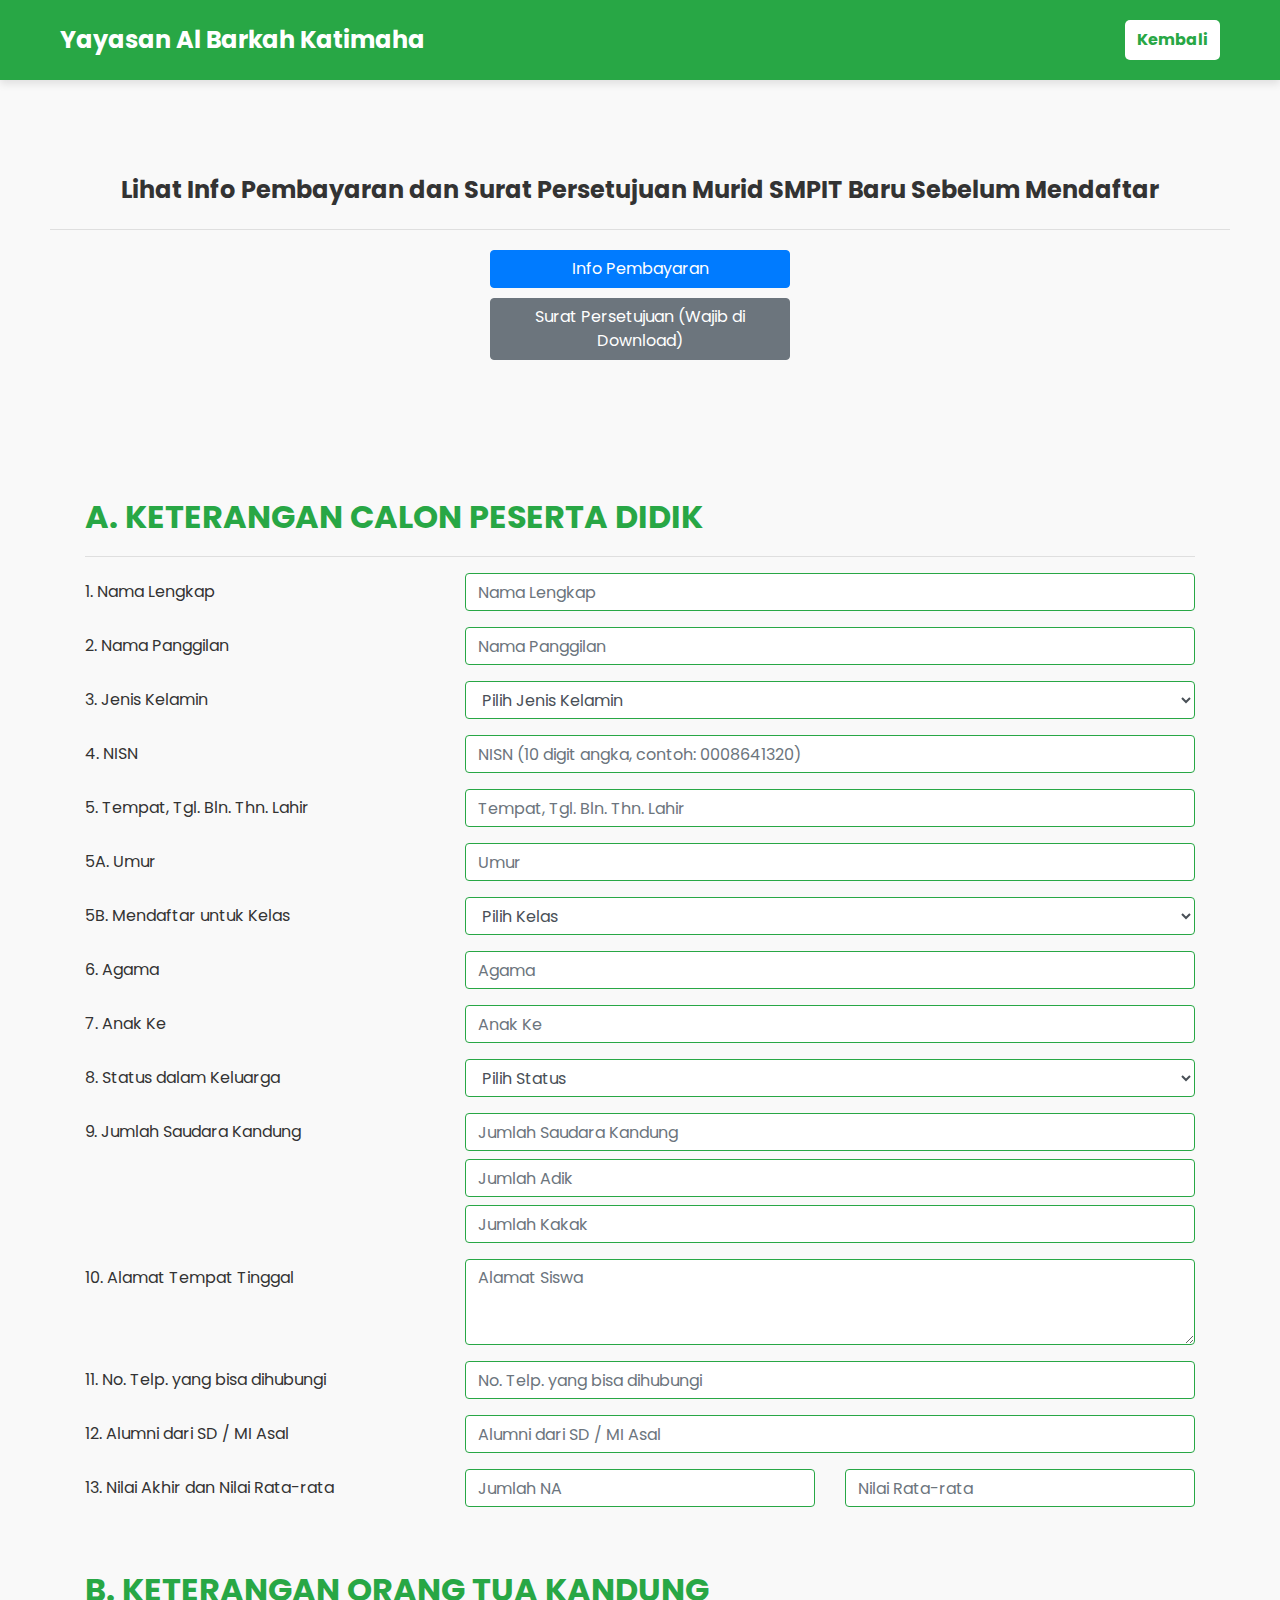
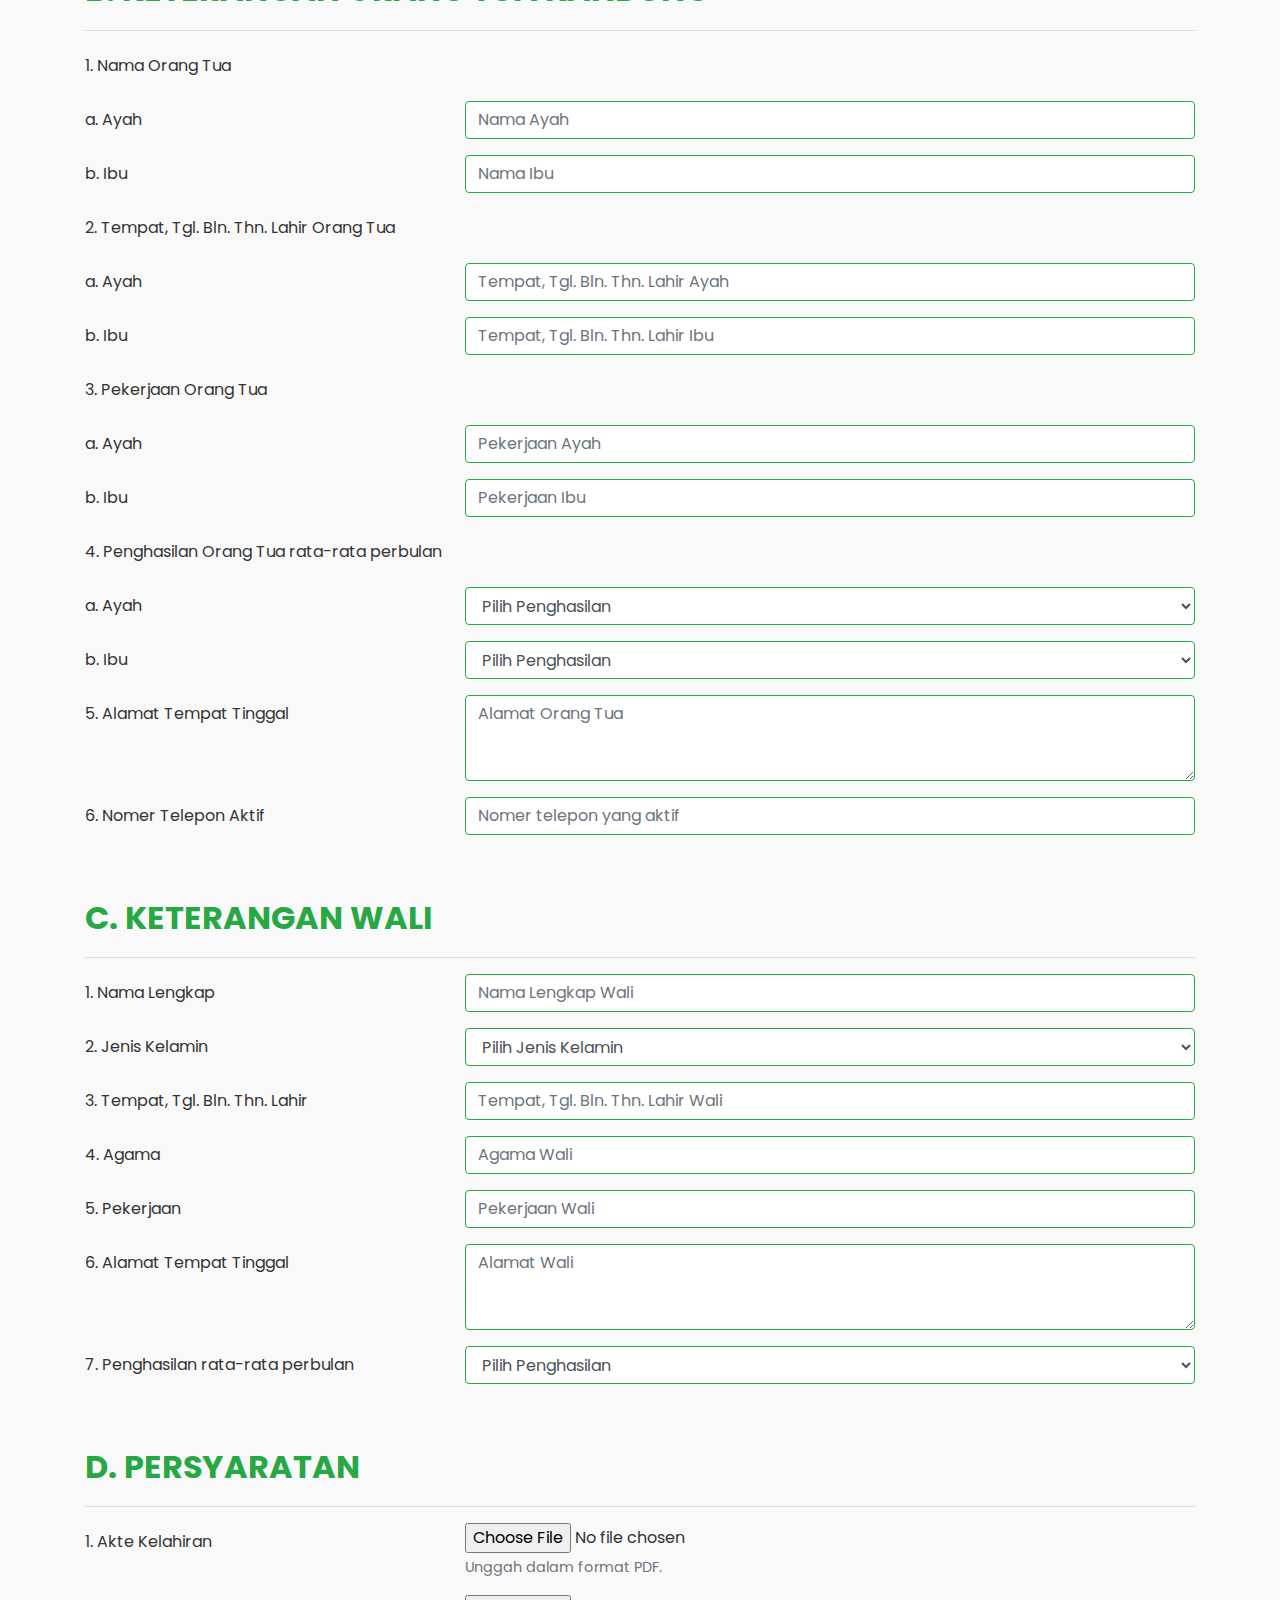
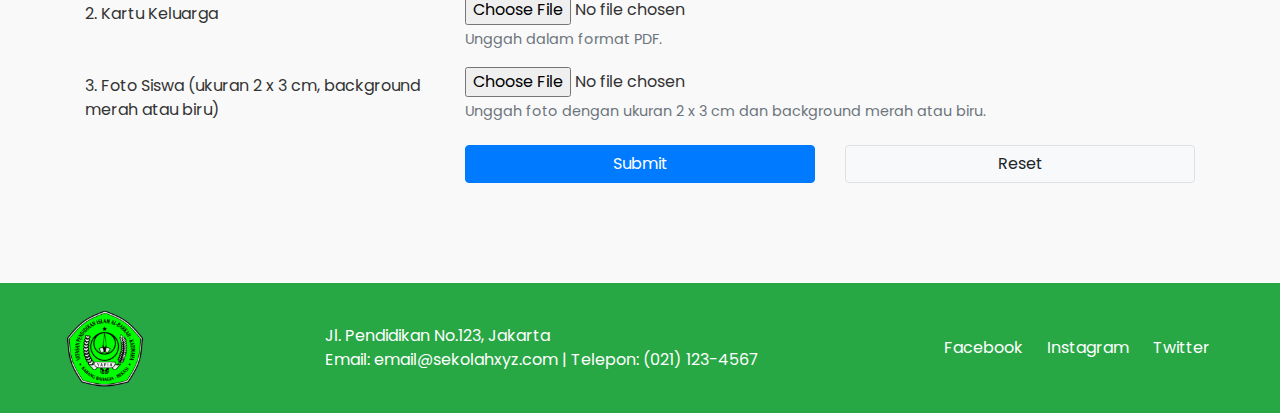
<file: Daftar Siswa/Daftar SMPIT/Daftar SMPIT.html>
<!DOCTYPE html>
<html lang="en">
  <head>
    <meta charset="UTF-8" />
    <meta name="viewport" content="width=device-width, initial-scale=1.0" />
    <title>Daftar SMPIT</title>
    <link rel="shortcut icon" href="/Logo/LOGO_YAYASAN.png" type="image/png" />
    <link
      href="https://fonts.googleapis.com/css2?family=Poppins:wght@400;600&display=swap"
      rel="stylesheet"
    />
    <link
      rel="stylesheet"
      href="https://stackpath.bootstrapcdn.com/bootstrap/4.5.2/css/bootstrap.min.css"
    />

    <link rel="stylesheet" href="CSS/style.css?v=1" />
  </head>
  <body>
    <!-- Navbar -->
    <nav class="navbar">
      <div class="navbar-container">
        <a class="navbar-brand" href="/public/index.html">
          <h4 class="logo-header">
            <strong>Yayasan Al Barkah Katimaha</strong>
          </h4>
        </a>
        <a class="btn-back" href="/public/index.html">Kembali</a>
      </div>
    </nav>
    <br /><br />
    <div class="container1 mt-5" style="margin: 50px">
      <h4 class="text-center mb-4">
        <strong
          >Lihat Info Pembayaran dan Surat Persetujuan Murid SMPIT Baru Sebelum
          Mendaftar</strong
        >
      </h4>
      <hr />
      <!-- Centered Button Container -->
      <div class="btn-container">
        <!-- Tombol untuk membuka Info Pembayaran PDF -->
        <button id="btnOpenInfoPembayaran" class="btn btn-primary">
          Info Pembayaran
        </button>

        <!-- Tombol untuk membuka Surat Persetujuan PDF -->
        <button id="btnOpenSuratPersetujuan" class="btn btn-secondary">
          Surat Persetujuan (Wajib di Download)
        </button>
      </div>
    </div>

    <script>
      // Fungsi untuk membuka Info Pembayaran PDF
      document.getElementById("btnOpenInfoPembayaran").addEventListener("click", function() {
          window.open("Form Harga SMPIT.pdf", "_blank"); // Ganti path dengan lokasi file Info Pembayaran
      });
    
      // Fungsi untuk mengunduh Surat Persetujuan PDF
      document.getElementById("btnOpenSuratPersetujuan").addEventListener("click", function() {
          const link = document.createElement("a");
          link.href = "Form Persetujuan SMPIT.pdf"; // Ganti path dengan lokasi file Surat Persetujuan
          link.download = "surat_persetujuan.pdf"; // Nama file saat diunduh
          link.click();
      });
    </script>
    <br /><br />

    <div class="container">
      <form
        id="form-pendaftaran-smpit"
        method="post"
        action="submit_daftar_smpit.php"
        enctype="multipart/form-data"
      >
        <div class="form-section">
          <h2><strong>A. KETERANGAN CALON PESERTA DIDIK</strong></h2>
          <hr />
          <div class="form-group row">
            <label for="namaLengkap" class="col-sm-4 col-form-label"
              >1. Nama Lengkap</label
            >
            <div class="col-sm-8">
              <input
                type="text"
                class="form-control"
                id="namaLengkap"
                name="namaLengkap"
                placeholder="Nama Lengkap"
                required
              />
            </div>
          </div>
          <div class="form-group row">
            <label for="namaPanggilan" class="col-sm-4 col-form-label"
              >2. Nama Panggilan</label
            >
            <div class="col-sm-8">
              <input
                type="text"
                class="form-control"
                id="namaPanggilan"
                name="namaPanggilan"
                placeholder="Nama Panggilan"
              />
            </div>
          </div>
          <div class="form-group row">
            <label for="jenisKelamin" class="col-sm-4 col-form-label"
              >3. Jenis Kelamin</label
            >
            <div class="col-sm-8">
              <select
                class="form-control"
                id="jenisKelamin"
                name="jenisKelamin"
                required
              >
                <option value="">Pilih Jenis Kelamin</option>
                <option value="Laki-laki">Laki-laki</option>
                <option value="Perempuan">Perempuan</option>
              </select>
            </div>
          </div>
          <div class="form-group row">
            <label for="nisn" class="col-sm-4 col-form-label">4. NISN</label>
            <div class="col-sm-8">
              <input
                type="text"
                class="form-control"
                id="nisn"
                name="nisn"
                placeholder="NISN (10 digit angka, contoh: 0008641320)"
                required
              />
            </div>
          </div>
          <div class="form-group row">
            <label for="tempatTanggalLahir" class="col-sm-4 col-form-label"
              >5. Tempat, Tgl. Bln. Thn. Lahir</label
            >
            <div class="col-sm-8">
              <input
                type="text"
                class="form-control"
                id="tempatTanggalLahir"
                name="tempatTanggalLahir"
                placeholder="Tempat, Tgl. Bln. Thn. Lahir"
                required
              />
            </div>
          </div>
          <div class="form-group row">
            <label for="umur" class="col-sm-4 col-form-label">5A. Umur</label>
            <div class="col-sm-8">
              <input
                type="number"
                class="form-control"
                id="umur"
                name="umur"
                placeholder="Umur"
                required
              />
            </div>
          </div>
          <div class="form-group row">
            <label for="kelas" class="col-sm-4 col-form-label"
              >5B. Mendaftar untuk Kelas</label
            >
            <div class="col-sm-8">
              <select class="form-control" id="kelas" name="kelas" required>
                <option value="">Pilih Kelas</option>
                <option value="7">Kelas 7</option>
                <option value="8">Kelas 8</option>
                <option value="9">Kelas 9</option>
                <!-- Add more options if necessary -->
              </select>
            </div>
          </div>

          <div class="form-group row">
            <label for="agama" class="col-sm-4 col-form-label">6. Agama</label>
            <div class="col-sm-8">
              <input
                type="text"
                class="form-control"
                id="agama"
                name="agama"
                placeholder="Agama"
              />
            </div>
          </div>
          <div class="form-group row">
            <label for="anakKe" class="col-sm-4 col-form-label"
              >7. Anak Ke</label
            >
            <div class="col-sm-8">
              <input
                type="text"
                class="form-control"
                id="anakKe"
                name="anakKe"
                placeholder="Anak Ke"
                required
              />
            </div>
          </div>
          <div class="form-group row">
            <label for="statusKeluarga" class="col-sm-4 col-form-label"
              >8. Status dalam Keluarga</label
            >
            <div class="col-sm-8">
              <select
                class="form-control"
                id="statusKeluarga"
                name="statusKeluarga"
                required
              >
                <option value="">Pilih Status</option>
                <option value="Anak Kandung">Anak Kandung</option>
                <option value="Anak Tiri">Anak Tiri</option>
                <option value="Anak Angkat">Anak Angkat</option>
              </select>
            </div>
          </div>
          <div class="form-group row">
            <label for="jumlahSaudara" class="col-sm-4 col-form-label"
              >9. Jumlah Saudara Kandung</label
            >
            <div class="col-sm-8">
              <input
                type="text"
                class="form-control"
                id="jumlahSaudara"
                name="jumlahSaudara"
                placeholder="Jumlah Saudara Kandung"
              />
              <input
                type="text"
                class="form-control mt-2"
                id="jumlahAdik"
                name="jumlahAdik"
                placeholder="Jumlah Adik"
              />
              <input
                type="text"
                class="form-control mt-2"
                id="jumlahKakak"
                name="jumlahKakak"
                placeholder="Jumlah Kakak"
              />
            </div>
          </div>
          <div class="form-group row">
            <label for="alamatTinggal" class="col-sm-4 col-form-label"
              >10. Alamat Tempat Tinggal</label
            >
            <div class="col-sm-8">
              <textarea
                class="form-control"
                id="alamatTinggal"
                name="alamatTinggal"
                rows="3"
                placeholder="Alamat Siswa"
              ></textarea>
            </div>
          </div>
          <div class="form-group row">
            <label for="noTelp" class="col-sm-4 col-form-label"
              >11. No. Telp. yang bisa dihubungi</label
            >
            <div class="col-sm-8">
              <input
                type="text"
                class="form-control"
                id="noTelp"
                name="noTelp"
                placeholder="No. Telp. yang bisa dihubungi"
              />
            </div>
          </div>
          <div class="form-group row">
            <label for="alumni" class="col-sm-4 col-form-label"
              >12. Alumni dari SD / MI Asal</label
            >
            <div class="col-sm-8">
              <input
                type="text"
                class="form-control"
                id="alumni"
                name="alumni"
                placeholder="Alumni dari SD / MI Asal"
              />
            </div>
          </div>
          <div class="form-group row">
            <label for="nilaiAkhir" class="col-sm-4 col-form-label"
              >13. Nilai Akhir dan Nilai Rata-rata</label
            >
            <div class="col-sm-4">
              <input
                type="text"
                class="form-control"
                id="nilaiAkhir"
                name="nilaiAkhir"
                placeholder="Jumlah NA"
              />
            </div>
            <div class="col-sm-4">
              <input
                type="text"
                class="form-control"
                id="nilaiRata"
                name="nilaiRata"
                placeholder="Nilai Rata-rata"
              />
            </div>
          </div>
        </div>

        <div class="form-section">
          <br />
          <h2><strong>B. KETERANGAN ORANG TUA KANDUNG</strong></h2>
          <hr />
          <div class="form-group row">
            <label class="col-sm-12 col-form-label">1. Nama Orang Tua</label>
          </div>
          <div class="form-group row">
            <label for="namaAyah" class="col-sm-4 col-form-label"
              >a. Ayah</label
            >
            <div class="col-sm-8">
              <input
                type="text"
                class="form-control"
                id="namaAyah"
                name="namaAyah"
                placeholder="Nama Ayah"
              />
            </div>
          </div>
          <div class="form-group row">
            <label for="namaIbu" class="col-sm-4 col-form-label">b. Ibu</label>
            <div class="col-sm-8">
              <input
                type="text"
                class="form-control"
                id="namaIbu"
                name="namaIbu"
                placeholder="Nama Ibu"
              />
            </div>
          </div>
          <div class="form-group row">
            <label class="col-sm-12 col-form-label"
              >2. Tempat, Tgl. Bln. Thn. Lahir Orang Tua</label
            >
          </div>
          <div class="form-group row">
            <label for="tempatTanggalLahirAyah" class="col-sm-4 col-form-label"
              >a. Ayah</label
            >
            <div class="col-sm-8">
              <input
                type="text"
                class="form-control"
                id="tempatTanggalLahirAyah"
                name="tempatTanggalLahirAyah"
                placeholder="Tempat, Tgl. Bln. Thn. Lahir Ayah"
              />
            </div>
          </div>
          <div class="form-group row">
            <label for="tempatTanggalLahirIbu" class="col-sm-4 col-form-label"
              >b. Ibu</label
            >
            <div class="col-sm-8">
              <input
                type="text"
                class="form-control"
                id="tempatTanggalLahirIbu"
                name="tempatTanggalLahirIbu"
                placeholder="Tempat, Tgl. Bln. Thn. Lahir Ibu"
              />
            </div>
          </div>
          <div class="form-group row">
            <label class="col-sm-12 col-form-label"
              >3. Pekerjaan Orang Tua</label
            >
          </div>
          <div class="form-group row">
            <label for="pekerjaanAyah" class="col-sm-4 col-form-label"
              >a. Ayah</label
            >
            <div class="col-sm-8">
              <input
                type="text"
                class="form-control"
                id="pekerjaanAyah"
                name="pekerjaanAyah"
                placeholder="Pekerjaan Ayah"
              />
            </div>
          </div>
          <div class="form-group row">
            <label for="pekerjaanIbu" class="col-sm-4 col-form-label"
              >b. Ibu</label
            >
            <div class="col-sm-8">
              <input
                type="text"
                class="form-control"
                id="pekerjaanIbu"
                name="pekerjaanIbu"
                placeholder="Pekerjaan Ibu"
              />
            </div>
          </div>
          <div class="form-group row">
            <label class="col-sm-12 col-form-label"
              >4. Penghasilan Orang Tua rata-rata perbulan</label
            >
          </div>
          <div class="form-group row">
            <label for="penghasilanAyah" class="col-sm-4 col-form-label"
              >a. Ayah</label
            >
            <div class="col-sm-8">
              <select
                class="form-control"
                id="penghasilanAyah"
                name="penghasilanAyah"
              >
                <option value="">Pilih Penghasilan</option>
                <option value="kurang dari Rp. 2 Juta">
                  kurang dari Rp. 2 Juta
                </option>
                <option value="antara Rp. 2 – 4 Juta">
                  antara Rp. 2 – 4 Juta
                </option>
                <option value="lebih dari Rp. 4 Juta">
                  lebih dari Rp. 4 Juta
                </option>
              </select>
            </div>
          </div>
          <div class="form-group row">
            <label for="penghasilanIbu" class="col-sm-4 col-form-label"
              >b. Ibu</label
            >
            <div class="col-sm-8">
              <select
                class="form-control"
                id="penghasilanIbu"
                name="penghasilanIbu"
              >
                <option value="">Pilih Penghasilan</option>
                <option value="kurang dari Rp. 2 Juta">
                  kurang dari Rp. 2 Juta
                </option>
                <option value="antara Rp. 2 – 4 Juta">
                  antara Rp. 2 – 4 Juta
                </option>
                <option value="lebih dari Rp. 4 Juta">
                  lebih dari Rp. 4 Juta
                </option>
              </select>
            </div>
          </div>
          <div class="form-group row">
            <label for="alamatOrangTua" class="col-sm-4 col-form-label"
              >5. Alamat Tempat Tinggal</label
            >
            <div class="col-sm-8">
              <textarea
                class="form-control"
                id="alamatOrangTua"
                name="alamatOrangTua"
                rows="3"
                placeholder="Alamat Orang Tua"
              ></textarea>
            </div>
          </div>
          <div class="form-group row">
            <label for="noTelepon" class="col-sm-4 col-form-label"
              >6. Nomer Telepon Aktif</label
            >
            <div class="col-sm-8">
              <input
                type="number"
                class="form-control"
                id="noTelepon"
                name="noTelepon"
                placeholder="Nomer telepon yang aktif"
              />
            </div>
          </div>
        </div>

        <div class="form-section">
          <br />
          <h2><strong>C. KETERANGAN WALI</strong></h2>
          <hr />
          <div class="form-group row">
            <label for="namaWali" class="col-sm-4 col-form-label"
              >1. Nama Lengkap</label
            >
            <div class="col-sm-8">
              <input
                type="text"
                class="form-control"
                id="namaWali"
                name="namaWali"
                placeholder="Nama Lengkap Wali"
              />
            </div>
          </div>
          <div class="form-group row">
            <label for="jenisKelaminWali" class="col-sm-4 col-form-label"
              >2. Jenis Kelamin</label
            >
            <div class="col-sm-8">
              <select
                class="form-control"
                id="jenisKelaminWali"
                name="jenisKelaminWali"
              >
                <option value="">Pilih Jenis Kelamin</option>
                <option value="Laki-laki">Laki-laki</option>
                <option value="Perempuan">Perempuan</option>
              </select>
            </div>
          </div>
          <div class="form-group row">
            <label for="tempatTanggalLahirWali" class="col-sm-4 col-form-label"
              >3. Tempat, Tgl. Bln. Thn. Lahir</label
            >
            <div class="col-sm-8">
              <input
                type="text"
                class="form-control"
                id="tempatTanggalLahirWali"
                name="tempatTanggalLahirWali"
                placeholder="Tempat, Tgl. Bln. Thn. Lahir Wali"
              />
            </div>
          </div>
          <div class="form-group row">
            <label for="agamaWali" class="col-sm-4 col-form-label"
              >4. Agama</label
            >
            <div class="col-sm-8">
              <input
                type="text"
                class="form-control"
                id="agamaWali"
                name="agamaWali"
                placeholder="Agama Wali"
              />
            </div>
          </div>
          <div class="form-group row">
            <label for="pekerjaanWali" class="col-sm-4 col-form-label"
              >5. Pekerjaan</label
            >
            <div class="col-sm-8">
              <input
                type="text"
                class="form-control"
                id="pekerjaanWali"
                name="pekerjaanWali"
                placeholder="Pekerjaan Wali"
              />
            </div>
          </div>
          <div class="form-group row">
            <label for="alamatWali" class="col-sm-4 col-form-label"
              >6. Alamat Tempat Tinggal</label
            >
            <div class="col-sm-8">
              <textarea
                class="form-control"
                id="alamatTinggalWali"
                name="alamatWali"
                rows="3"
                placeholder="Alamat Wali"
              ></textarea>
            </div>
          </div>
          <div class="form-group row">
            <label for="penghasilanWali" class="col-sm-4 col-form-label"
              >7. Penghasilan rata-rata perbulan</label
            >
            <div class="col-sm-8">
              <select
                class="form-control"
                id="penghasilanWali"
                name="penghasilanWali"
              >
                <option value="">Pilih Penghasilan</option>
                <option value="kurang dari Rp. 2 Juta">
                  kurang dari Rp. 2 Juta
                </option>
                <option value="antara Rp. 2 – 4 Juta">
                  antara Rp. 2 – 4 Juta
                </option>
                <option value="lebih dari Rp. 4 Juta">
                  lebih dari Rp. 4 Juta
                </option>
              </select>
            </div>
          </div>
        </div>
        <!-- Section Baru D. PERSYARATAN -->
        <div class="form-section">
          <br />
          <h2><strong>D. PERSYARATAN</strong></h2>
          <hr />

          <div class="form-group row">
            <label for="akteKelahiran" class="col-sm-4 col-form-label"
              >1. Akte Kelahiran</label
            >
            <div class="col-sm-8">
              <input
                type="file"
                accept="application/pdf"
                id="akteKelahiran"
                name="akteKelahiran"
                required
              />
              <small class="form-text text-muted"
                >Unggah dalam format PDF.</small
              >
            </div>
          </div>

          <div class="form-group row">
            <label for="kartuKeluarga" class="col-sm-4 col-form-label"
              >2. Kartu Keluarga</label
            >
            <div class="col-sm-8">
              <input
                type="file"
                accept="application/pdf"
                id="kartuKeluarga"
                name="kartuKeluarga"
                required
              />
              <small class="form-text text-muted"
                >Unggah dalam format PDF.</small
              >
            </div>
          </div>

          <div class="form-group row">
            <label for="fotoSiswa" class="col-sm-4 col-form-label">
              3. Foto Siswa (ukuran 2 x 3 cm, background merah atau biru)
            </label>
            <div class="col-sm-8">
              <input
                type="file"
                accept="image/*"
                id="fotoSiswa"
                name="fotoSiswa"
                required
              />
              <small class="form-text text-muted">
                Unggah foto dengan ukuran 2 x 3 cm dan background merah atau
                biru.
              </small>
            </div>
          </div>
        </div>
        <div class="form-group row">
          <div class="col-sm-4"></div>
          <div class="col-sm-8">
            <div class="row">
              <div class="col-sm-6">
                <button type="submit" class="btn btn-primary btn-submit">
                  Submit
                </button>
              </div>
              <div class="col-sm-6">
                <button type="reset" class="btn btn-secondary btn-reset">
                  Reset
                </button>
              </div>
            </div>
          </div>
        </div>
      </form>
    </div>

    <!-- Footer -->
    <footer class="footer" style="margin-top: 100px">
      <div class="footer-container container">
        <div class="footer-left">
          <img
            src="Logo/LOGO_YAYASAN.png"
            alt="Logo Sekolah"
            class="footer-logo"
          />
        </div>
        <div class="footer-center">
          <p>Jl. Pendidikan No.123, Jakarta</p>
          <p>Email: email@sekolahxyz.com | Telepon: (021) 123-4567</p>
        </div>
        <div class="footer-right">
          <a href="#" class="social-link">Facebook</a>
          <a href="#" class="social-link">Instagram</a>
          <a href="#" class="social-link">Twitter</a>
        </div>
      </div>
    </footer>
  </body>
</html>
</file>
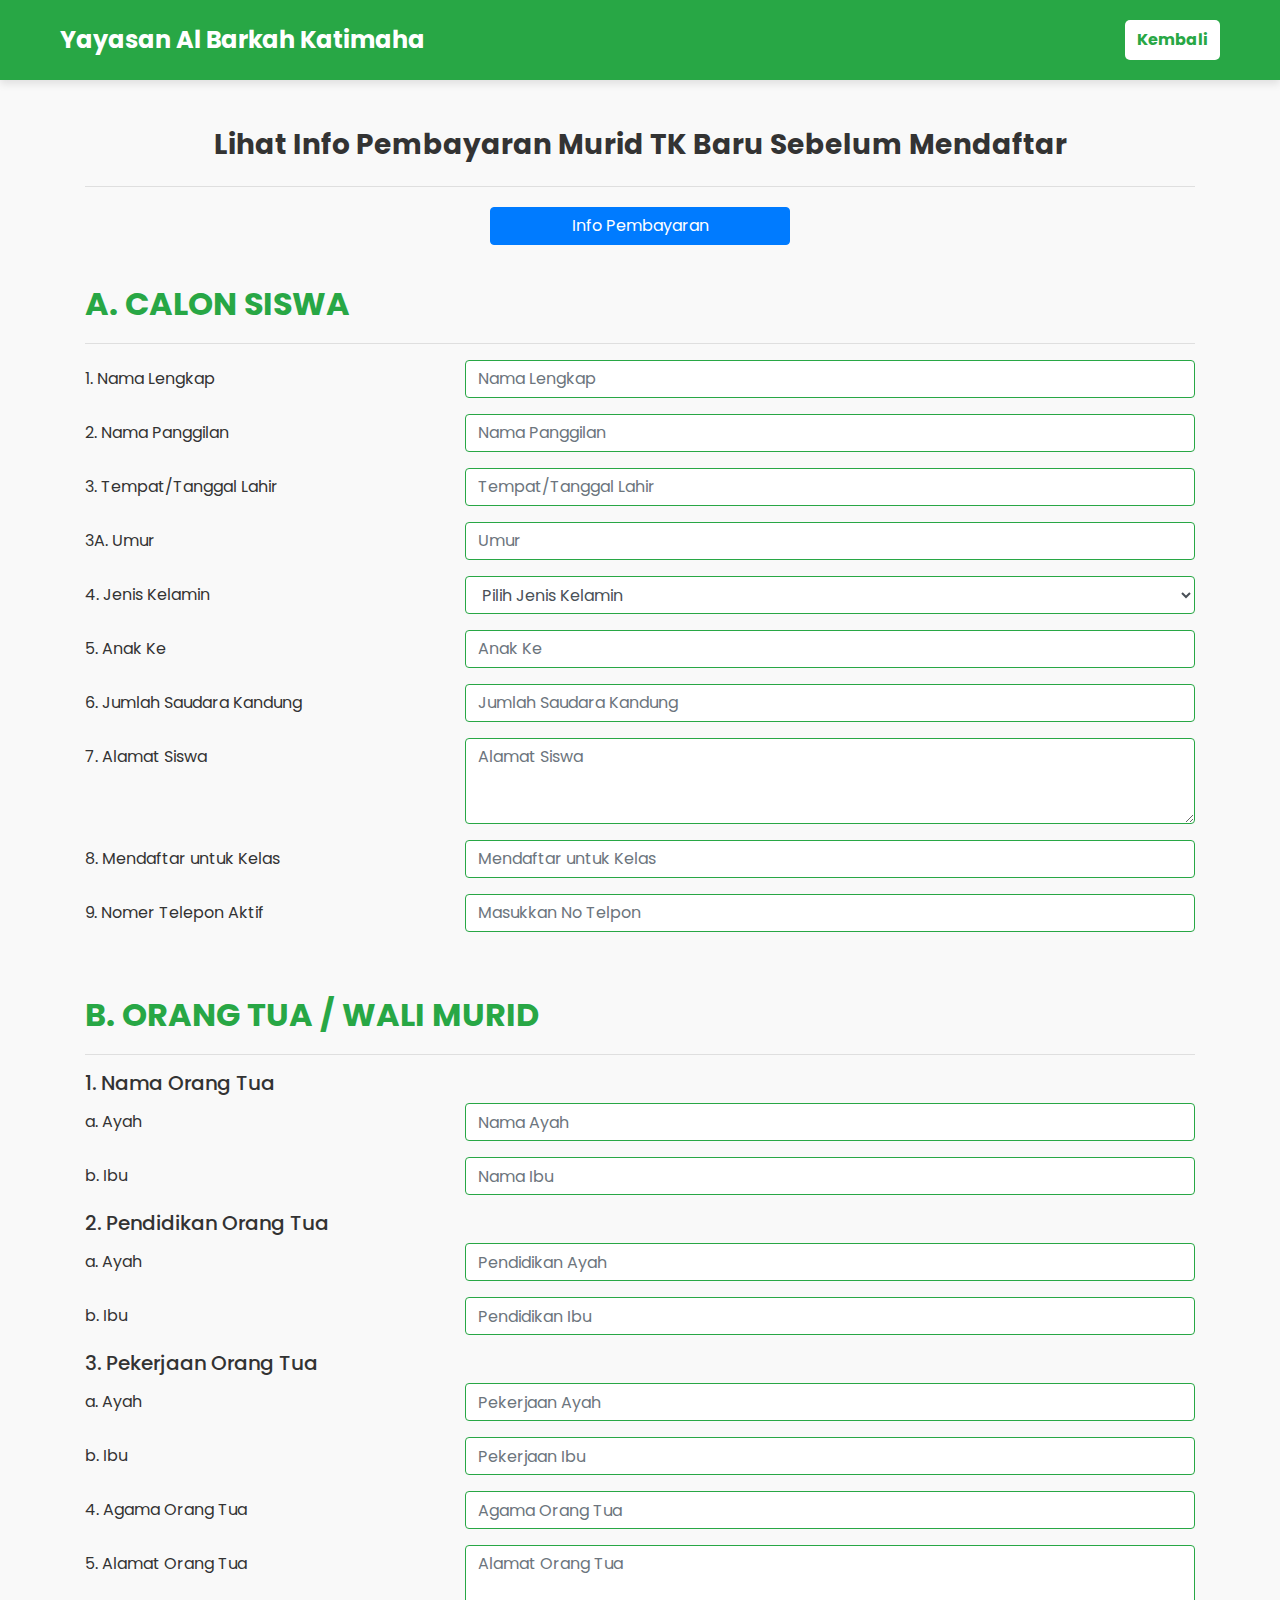
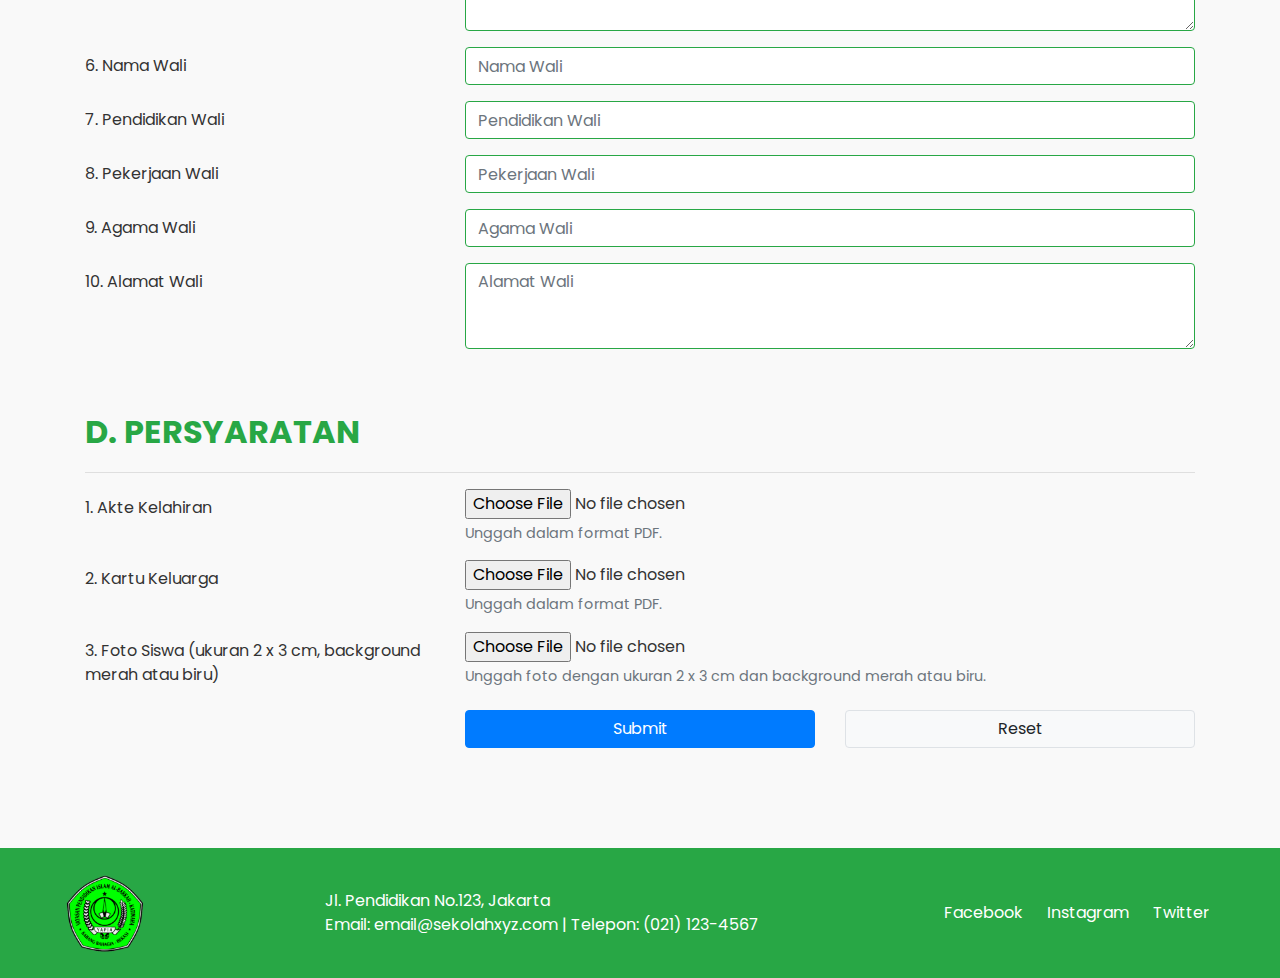
<file: Daftar Siswa/Daftar TK/Daftar TK.html>
<!DOCTYPE html>
<html lang="en">
  <head>
    <meta charset="UTF-8" />
    <meta name="viewport" content="width=device-width, initial-scale=1.0" />
    <title>Daftar TK</title>
    <link rel="shortcut icon" href="/Logo/LOGO_YAYASAN.png" type="image/png" />
    <link
      href="https://fonts.googleapis.com/css2?family=Poppins:wght@400;600&display=swap"
      rel="stylesheet"
    />
    <link
      rel="stylesheet"
      href="https://stackpath.bootstrapcdn.com/bootstrap/4.5.2/css/bootstrap.min.css"
    />

    <link rel="stylesheet" href="CSS/style.css?v=1" />
  </head>
  <body>
    <!-- Navbar -->
    <nav class="navbar">
      <div class="navbar-container">
        <a class="navbar-brand" href="/public/index.html">
          <h4 class="logo-header">
            <strong>Yayasan Al Barkah Katimaha</strong>
          </h4>
        </a>
        <a class="btn-back" href="/public/index.html">Kembali</a>
      </div>
    </nav>
    <br /><br />

    <div class="container">
      <h3 class="text-center mb-4">
        <strong>Lihat Info Pembayaran Murid TK Baru Sebelum Mendaftar</strong>
      </h3>
      <hr />
      <div class="btn-container">
        <!-- Tombol untuk membuka PDF -->
        <button id="btnOpenPDF" class="btn btn-primary">Info Pembayaran</button>
      </div>
    </div>

    <script>
      document
        .getElementById("btnOpenPDF")
        .addEventListener("click", function () {
          // Path atau URL ke file PDF
          window.open("FORMULIR TK.pdf", "_blank");
        });
    </script>

    <div class="container">
      <form
        id="form-pendaftaran"
        method="post"
        action="submit_daftar_tk.php"
        enctype="multipart/form-data"
      >
        <div class="form-section">
          <h2><strong>A. CALON SISWA</strong></h2>
          <hr />
          <div class="form-group row">
            <label for="namaLengkap" class="col-sm-4 col-form-label"
              >1. Nama Lengkap</label
            >
            <div class="col-sm-8">
              <input
                type="text"
                class="form-control"
                id="namaLengkap"
                name="namaLengkap"
                placeholder="Nama Lengkap"
                required
              />
            </div>
          </div>
          <div class="form-group row">
            <label for="namaPanggilan" class="col-sm-4 col-form-label"
              >2. Nama Panggilan</label
            >
            <div class="col-sm-8">
              <input
                type="text"
                class="form-control"
                id="namaPanggilan"
                name="namaPanggilan"
                placeholder="Nama Panggilan"
              />
            </div>
          </div>
          <div class="form-group row">
            <label for="tempatTanggalLahir" class="col-sm-4 col-form-label"
              >3. Tempat/Tanggal Lahir</label
            >
            <div class="col-sm-8">
              <input
                type="text"
                class="form-control"
                id="tempatTanggalLahir"
                name="tempatTanggalLahir"
                placeholder="Tempat/Tanggal Lahir"
                required
              />
            </div>
          </div>
          <div class="form-group row">
            <label for="umur" class="col-sm-4 col-form-label">3A. Umur</label>
            <div class="col-sm-8">
              <input
                type="number"
                class="form-control"
                id="umur"
                name="umur"
                placeholder="Umur"
                required
              />
            </div>
          </div>
          <div class="form-group row">
            <label for="jenisKelamin" class="col-sm-4 col-form-label"
              >4. Jenis Kelamin</label
            >
            <div class="col-sm-8">
              <select
                class="form-control"
                id="jenisKelamin"
                name="jenisKelamin"
                required
              >
                <option value="">Pilih Jenis Kelamin</option>
                <option value="Laki-laki">Laki-laki</option>
                <option value="Perempuan">Perempuan</option>
              </select>
            </div>
          </div>
          <div class="form-group row">
            <label for="anakKe" class="col-sm-4 col-form-label"
              >5. Anak Ke</label
            >
            <div class="col-sm-8">
              <input
                type="text"
                class="form-control"
                id="anakKe"
                name="anakKe"
                placeholder="Anak Ke"
                required
              />
            </div>
          </div>
          <div class="form-group row">
            <label for="jumlahSaudara" class="col-sm-4 col-form-label"
              >6. Jumlah Saudara Kandung</label
            >
            <div class="col-sm-8">
              <input
                type="text"
                class="form-control"
                id="jumlahSaudara"
                name="jumlahSaudara"
                placeholder="Jumlah Saudara Kandung"
              />
            </div>
          </div>
          <div class="form-group row">
            <label for="alamatSiswa" class="col-sm-4 col-form-label"
              >7. Alamat Siswa</label
            >
            <div class="col-sm-8">
              <textarea
                class="form-control"
                id="alamatSiswa"
                name="alamatSiswa"
                rows="3"
                placeholder="Alamat Siswa"
                required
              ></textarea>
            </div>
          </div>
          <div class="form-group row">
            <label for="kelas" class="col-sm-4 col-form-label"
              >8. Mendaftar untuk Kelas</label
            >
            <div class="col-sm-8">
              <input
                type="text"
                class="form-control"
                id="kelas"
                name="kelas"
                placeholder="Mendaftar untuk Kelas"
                required
              />
            </div>
          </div>
          <div class="form-group row">
            <label for="noTelpon" class="col-sm-4 col-form-label"
              >9. Nomer Telepon Aktif</label
            >
            <div class="col-sm-8">
              <input
                type="number"
                class="form-control"
                id="noTelepon"
                name="noTelpon"
                placeholder="Masukkan No Telpon"
                required
              />
            </div>
          </div>
        </div>

        <div class="form-section">
          <br />
          <h2><strong>B. ORANG TUA / WALI MURID</strong></h2>
          <hr />

          <h5>1. Nama Orang Tua</h5>
          <div class="form-group row">
            <label for="namaAyah" class="col-sm-4 col-form-label"
              >a. Ayah</label
            >
            <div class="col-sm-8">
              <input
                type="text"
                class="form-control"
                id="namaAyah"
                name="namaAyah"
                placeholder="Nama Ayah"
              />
            </div>
          </div>
          <div class="form-group row">
            <label for="namaIbu" class="col-sm-4 col-form-label">b. Ibu</label>
            <div class="col-sm-8">
              <input
                type="text"
                class="form-control"
                id="namaIbu"
                name="namaIbu"
                placeholder="Nama Ibu"
              />
            </div>
          </div>

          <h5>2. Pendidikan Orang Tua</h5>
          <div class="form-group row">
            <label for="pendidikanAyah" class="col-sm-4 col-form-label"
              >a. Ayah</label
            >
            <div class="col-sm-8">
              <input
                type="text"
                class="form-control"
                id="pendidikanAyah"
                name="pendidikanAyah"
                placeholder="Pendidikan Ayah"
              />
            </div>
          </div>
          <div class="form-group row">
            <label for="pendidikanIbu" class="col-sm-4 col-form-label"
              >b. Ibu</label
            >
            <div class="col-sm-8">
              <input
                type="text"
                class="form-control"
                id="pendidikanIbu"
                name="pendidikanIbu"
                placeholder="Pendidikan Ibu"
              />
            </div>
          </div>

          <h5>3. Pekerjaan Orang Tua</h5>
          <div class="form-group row">
            <label for="pekerjaanAyah" class="col-sm-4 col-form-label"
              >a. Ayah</label
            >
            <div class="col-sm-8">
              <input
                type="text"
                class="form-control"
                id="pekerjaanAyah"
                name="pekerjaanAyah"
                placeholder="Pekerjaan Ayah"
              />
            </div>
          </div>
          <div class="form-group row">
            <label for="pekerjaanIbu" class="col-sm-4 col-form-label"
              >b. Ibu</label
            >
            <div class="col-sm-8">
              <input
                type="text"
                class="form-control"
                id="pekerjaanIbu"
                name="pekerjaanIbu"
                placeholder="Pekerjaan Ibu"
              />
            </div>
          </div>

          <div class="form-group row">
            <label for="agamaOrangTua" class="col-sm-4 col-form-label"
              >4. Agama Orang Tua</label
            >
            <div class="col-sm-8">
              <input
                type="text"
                class="form-control"
                id="agamaOrangTua"
                name="agamaOrangTua"
                placeholder="Agama Orang Tua"
              />
            </div>
          </div>

          <div class="form-group row">
            <label for="alamatOrangTua" class="col-sm-4 col-form-label"
              >5. Alamat Orang Tua</label
            >
            <div class="col-sm-8">
              <textarea
                class="form-control"
                id="alamatOrangTua"
                name="alamatOrangTua"
                rows="3"
                placeholder="Alamat Orang Tua"
              ></textarea>
            </div>
          </div>

          <div class="form-group row">
            <label for="namaWali" class="col-sm-4 col-form-label"
              >6. Nama Wali</label
            >
            <div class="col-sm-8">
              <input
                type="text"
                class="form-control"
                id="namaWali"
                name="namaWali"
                placeholder="Nama Wali"
              />
            </div>
          </div>

          <div class="form-group row">
            <label for="pendidikanWali" class="col-sm-4 col-form-label"
              >7. Pendidikan Wali</label
            >
            <div class="col-sm-8">
              <input
                type="text"
                class="form-control"
                id="pendidikanWali"
                name="pendidikanWali"
                placeholder="Pendidikan Wali"
              />
            </div>
          </div>

          <div class="form-group row">
            <label for="pekerjaanWali" class="col-sm-4 col-form-label"
              >8. Pekerjaan Wali</label
            >
            <div class="col-sm-8">
              <input
                type="text"
                class="form-control"
                id="pekerjaanWali"
                name="pekerjaanWali"
                placeholder="Pekerjaan Wali"
              />
            </div>
          </div>

          <div class="form-group row">
            <label for="agamaWali" class="col-sm-4 col-form-label"
              >9. Agama Wali</label
            >
            <div class="col-sm-8">
              <input
                type="text"
                class="form-control"
                id="agamaWali"
                name="agamaWali"
                placeholder="Agama Wali"
              />
            </div>
          </div>

          <div class="form-group row">
            <label for="alamatWali" class="col-sm-4 col-form-label"
              >10. Alamat Wali</label
            >
            <div class="col-sm-8">
              <textarea
                class="form-control"
                id="alamatWali"
                name="alamatWali"
                rows="3"
                placeholder="Alamat Wali"
              ></textarea>
            </div>
          </div>
        </div>

        <!-- Section Baru D. PERSYARATAN -->
        <div class="form-section">
          <br />
          <h2><strong>D. PERSYARATAN</strong></h2>
          <hr />

          <div class="form-group row">
            <label for="akteKelahiran" class="col-sm-4 col-form-label"
              >1. Akte Kelahiran</label
            >
            <div class="col-sm-8">
              <input
                type="file"
                accept="application/pdf"
                id="akteKelahiran"
                name="akteKelahiran"
                required
              />
              <small class="form-text text-muted"
                >Unggah dalam format PDF.</small
              >
            </div>
          </div>

          <div class="form-group row">
            <label for="kartuKeluarga" class="col-sm-4 col-form-label"
              >2. Kartu Keluarga</label
            >
            <div class="col-sm-8">
              <input
                type="file"
                accept="application/pdf"
                id="kartuKeluarga"
                name="kartuKeluarga"
                required
              />
              <small class="form-text text-muted"
                >Unggah dalam format PDF.</small
              >
            </div>
          </div>

          <div class="form-group row">
            <label for="fotoSiswa" class="col-sm-4 col-form-label">
              3. Foto Siswa (ukuran 2 x 3 cm, background merah atau biru)
            </label>
            <div class="col-sm-8">
              <input
                type="file"
                accept="image/*"
                id="fotoSiswa"
                name="fotoSiswa"
                required
              />
              <small class="form-text text-muted">
                Unggah foto dengan ukuran 2 x 3 cm dan background merah atau
                biru.
              </small>
            </div>
          </div>
        </div>

        <div class="form-group row">
          <div class="col-sm-4"></div>
          <div class="col-sm-8">
            <div class="row">
              <div class="col-sm-6">
                <button type="submit" class="btn btn-primary btn-submit">
                  Submit
                </button>
              </div>
              <div class="col-sm-6">
                <button type="reset" class="btn btn-secondary btn-reset">
                  Reset
                </button>
              </div>
            </div>
          </div>
        </div>
      </form>
    </div>

    <!-- Footer -->
    <footer class="footer" style="margin-top: 100px">
      <div class="footer-container container">
        <div class="footer-left">
          <img
            src="Logo/LOGO_YAYASAN.png"
            alt="Logo Sekolah"
            class="footer-logo"
          />
        </div>
        <div class="footer-center">
          <p>Jl. Pendidikan No.123, Jakarta</p>
          <p>Email: email@sekolahxyz.com | Telepon: (021) 123-4567</p>
        </div>
        <div class="footer-right">
          <a href="#" class="social-link">Facebook</a>
          <a href="#" class="social-link">Instagram</a>
          <a href="#" class="social-link">Twitter</a>
        </div>
      </div>
    </footer>
  </body>
</html>
</file>
<file: Dashboard/style.css>
/* General styling */
body {
  font-family: "Poppins", sans-serif;
  background-color: #f9f9f9;
  overflow-x: hidden; /* Prevent horizontal scroll */
}

.sidebar {
  min-height: 100vh;
  background-color: #343a40;
  color: #fff;
  position: fixed;
  top: 0;
  left: 0;
  width: 250px;
  padding: 20px 15px 15px 15px; /* Add top padding to avoid overlap with the toggle button */
  transition: transform 0.4s ease;
}

.sidebar.closed {
  transform: translateX(-250px); /* Shift sidebar to the left */
}

.sidebar a {
  color: #ddd;
  text-decoration: none;
  padding: 15px 20px;
  display: block;
  transition: background 0.3s ease;
}

.sidebar a:hover {
  color: #fff;
  background-color: #4caf50;
}

.sidebar .nav-link.active {
  background-color: #4caf50;
  color: #fff;
}

.sidebar h5,
.sidebar p {
  font-weight: bold;
  color: #fff;
}

.date-time {
  font-weight: bold;
  font-size: 1em;
  color: #ccc;
  padding-top: 20px;
  text-align: center;
}

.content {
  margin-left: 270px;
  margin-top: 10px;
  padding: 40px 60px;
  background-color: #ffffff;
  min-height: 100vh;
  width: calc(100% - 270px); /* Default width with sidebar open */
  transition: all 0.5s ease; /* Smooth transition for all properties */
  display: block; /* Use block display to avoid flex issues */
}

.content.expanded {
  margin-left: 20px; /* Shift left when sidebar is closed */
  padding: 40px 60px;
}

.content.centered {
  width: 80vw; /* Set width to 80% of the viewport when centered */
  margin: 0 auto; /* Center content horizontally */
  padding: 40px 60px; /* Adjust padding as desired */
}

.profile-info {
  text-align: center;
  margin: 20px 0;
}

.profile-pic {
  border-radius: 50%;
  width: 100px;
  height: 100px;
  object-fit: cover;
  border: 3px solid #4caf50;
}

.section {
  display: none;
  animation: fadeIn 0.8s ease;
}

.section.active {
  display: block;
}

.toggle-btn {
  border-radius: 0px 14px 14px 0px;
  position: absolute;
  top: 10%; /* Adjusted position to top of the sidebar */
  left: 19%; /* Start exactly at the right edge of the sidebar */
  transform: translateX(-100%); /* Shift button inward to align with sidebar */
  background-color: #343a40;
  color: white;
  border: none;
  padding: 10px 15px;
  cursor: pointer;
  z-index: 999;
  transition: left 0.4s ease, transform 0.4s ease; /* Smooth transition */
}

.toggle-btn.collapsed {
  left: 0px; /* Move to the left side of the screen when sidebar is closed */
  transform: translateX(0); /* Reset transform to align with left edge */
}
.toggle-btn:focus,
.toggle-btn:active {
  outline: none; /* Prevent outline when focused or active */
  border: none; /* Ensure no border appears */
}

h3 {
  font-weight: bold;
  margin-bottom: 20px;
}

/* Keyframe for fade-in effect */
@keyframes fadeIn {
  from {
    opacity: 0;
  }
  to {
    opacity: 1;
  }
}

.pagination {
  display: flex;
  gap: 5px;
  margin-top: 10px;
}

.page-btn {
  padding: 5px 10px;
  border: 1px solid #ccc;
  border-radius: 3px;
  cursor: pointer;
  transition: background-color 0.3s ease;
}

.page-btn.active {
  background-color: #007bff;
  color: #fff;
}

.page-btn:hover:not(.active) {
  background-color: #e2e2e2;
}

.table-container {
  width: 100%;
  overflow-x: auto;
  padding: 10px 0;
  margin: 0 auto;
}

.table-container table {
  width: 100%;
  border-collapse: collapse;
  white-space: nowrap;
}

/* Styling Modal Popup */
/* .modal {
  display: none;
  position: fixed;
  z-index: 1050;
  left: 0;
  top: 0;
  width: 100%;
  height: 100%;
  overflow: auto;
  background-color: rgba(0, 0, 0, 0.5);
} */

.modal-dialog {
  position: relative;
  margin: 10% auto;
  max-width: 500px;
}

.modal-content {
  background-color: white;
  padding: 20px;
  border-radius: 8px;
}

.close {
  cursor: pointer;
}

/* .modal {
  display: none;
  position: fixed;
  z-index: 1050;
  left: 0;
  top: 0;
  width: 100%;
  height: 100%;
  overflow: auto;
  background-color: rgba(0, 0, 0, 0.5);
} */

.modal-dialog {
  position: relative;
  margin: 10% auto;
  max-width: 500px;
}

.modal-content {
  background-color: white;
  padding: 20px;
  border-radius: 8px;
}

.close {
  cursor: pointer;
}

/* Modal Overlay */
.modal-overlay {
  display: none;
  position: fixed;
  top: 0;
  left: 0;
  width: 100%;
  height: 100%;
  background: rgba(0, 0, 0, 0.6);
  z-index: 1000;
}

/* Modal Container */
/* Styling untuk modal dasar */
.modal {
  display: none; /* Awalnya tersembunyi */
  position: fixed;
  top: 50%;
  left: 50%;
  width: 100%;
  height: 100%;
  background-color: rgba(0, 0, 0, 0.5); /* Latar belakang transparan */
  justify-content: center;
  align-items: center;
  z-index: 1001;
  transform: translate(-50%, -50%);
}

/* Modal Content */
.modal .modal-content {
  padding: 40px;
  text-align: center;
}

.modal h2 {
  font-size: 1.6em;
  color: #333;
  margin-bottom: 10px;
}

.modal p {
  font-size: 1em;
  color: #555;
  margin: 15px 0;
}

.modal-buttons {
  display: flex;
  justify-content: center;
  gap: 15px;
  margin-top: 20px;
}

/* Buttons */
.modal-buttons .btn {
  padding: 10px 20px;
  font-size: 1em;
  cursor: pointer;
  border: none;
  border-radius: 5px;
  transition: background-color 0.3s ease;
}

.modal-buttons .btn-danger {
  background-color: #dc3545;
  color: #fff;
}

.modal-buttons .btn-secondary {
  background-color: #6c757d;
  color: #fff;
}

.modal-buttons .btn:hover {
  background-color: #0056b3;
  color: #fff;
}

.modal-buttons .btn-primary {
  background-color: #007bff;
  color: #fff;
}

.modal-container {
  background-color: #fff;
  padding: 40px;
  border-radius: 8px;
  max-width: 400px;
  width: 90%; /* Sesuaikan lebar dengan layar perangkat */
  box-shadow: 0 4px 8px rgba(0, 0, 0, 0.2);
  text-align: center;
}
</file>
<file: Foto-Album/CSS/style.css>
/* Color Variables */
:root {
  --primary-color: #4caf50;
  --secondary-color: #ffffff;
  --text-color: #333;
  --background-color: #f9f9f9;
  --primary-hover: #45a049;
  --secondary-hover: #e9e9e9;
}

/* Reset body style */
body {
  font-family: "Poppins", sans-serif;
  background-color: var(--background-color);
  color: var(--text-color);
  margin: 0;
  padding: 0;
}

/* Container styling */
.container {
  max-width: 1200px;
  margin: 0 auto;
  padding: 20px;
  text-align: center;
}

/* Navbar Styles */
.navbar {
  background-color: #4caf50;
  padding: 15px 0;
  box-shadow: 0px 4px 8px rgba(0, 0, 0, 0.1);
  width: 100%;
}

.navbar .navbar-container {
  display: flex;
  justify-content: space-between; /* Membuat elemen kiri dan kanan berjauhan */
  align-items: center;
  max-width: 1200px;
  margin: 0 auto; /* Agar navbar tetap di tengah pada layar lebar */
  padding: 0 20px; /* Menambahkan padding kiri dan kanan */
}

.navbar .navbar-brand {
  color: white;
  font-weight: bold;
  text-decoration: none;
}

.logo-header {
  margin: 0;
}

.btn-back {
  background-color: #ffffff;
  color: #4caf50;
  padding: 8px 12px;
  border-radius: 5px;
  font-weight: bold;
  text-decoration: none;
  transition: background-color 0.3s ease;
}

.btn-back:hover {
  background-color: #e9e9e9;
}

/* Footer Styles */
.footer {
  background-color: var(--primary-color);
  color: var(--secondary-color);
  padding: 20px 0;
  font-weight: bold;
  width: 100%;
}

.footer-container {
  display: flex;
  justify-content: space-between;
  align-items: center;
  flex-wrap: wrap;
}

.footer-left,
.footer-center,
.footer-right {
  flex: 1;
  text-align: center;
}

.footer-logo {
  max-width: 100px;
  height: auto;
  margin-right: 15px;
}

.footer-center p {
  margin: 5px 0;
}

.social-link {
  color: var(--secondary-color);
  text-decoration: none;
  margin: 0 10px;
}

.social-link:hover {
  text-decoration: underline;
}

/* Styling untuk Tab */
.tab-buttons {
  display: flex;
  justify-content: center;
  gap: 10px;
  margin-bottom: 20px;
}

.tab-buttons button {
  padding: 10px 20px;
  font-size: 16px;
  font-weight: bold;
  border: none;
  background-color: var(--primary-color);
  color: var(--secondary-color);
  cursor: pointer;
  border-radius: 5px;
  transition: background-color 0.3s ease;
}

.tab-buttons button:hover {
  background-color: var(--primary-hover);
}

/* Galeri Container */
.galeri-container {
  display: flex;
  flex-wrap: wrap;
  gap: 5px; /* Jarak antar gambar */
  justify-content: center;
  padding: 20px;
}

/* Styling untuk gambar galeri */
.galeri-image {
  width: 100%;
  max-width: 250px;
  margin-bottom: 10px;
  border-radius: 8px;
  cursor: pointer;
  transition: transform 0.3s ease, box-shadow 0.3s ease;
  object-fit: cover;
}

/* Efek hover untuk memperbesar sedikit */
.galeri-image:hover {
  transform: scale(1.05);
  box-shadow: 0 6px 16px rgba(0, 0, 0, 0.3);
}

/* Styling untuk gambar yang di-expand */
.galeri-image.expanded {
  position: fixed;
  top: 50%;
  left: 50%;
  transform: translate(-50%, -50%) scale(1);
  max-width: 80vw;
  max-height: 80vh;
  z-index: 1000;
  box-shadow: 0 8px 20px rgba(0, 0, 0, 0.4);
  border-radius: 12px;
}

/* Background overlay saat gambar di-expand */
.overlay {
  position: fixed;
  top: 0;
  left: 0;
  width: 100vw;
  height: 100vh;
  background-color: rgba(0, 0, 0, 0.8);
  z-index: 999;
  opacity: 0;
  transition: opacity 0.3s ease;
  pointer-events: none;
}

.overlay.active {
  opacity: 1;
  pointer-events: all;
}

/* Responsive Styles */
@media (max-width: 768px) {
  .navbar .navbar-container,
  .footer-container {
    flex-direction: column;
    align-items: center;
    text-align: center;
  }

  .social-link {
    margin: 5px 0;
  }

  .footer-logo {
    max-width: 80px;
  }
}
</file>
<file: Pengumuman/CSS/style.css>
/* Styling dasar untuk halaman */
body {
  font-family: "Poppins", sans-serif;
  background-color: #f9f9f9;
  color: #333;
}

/* Color Variables */
:root {
  --primary-color: #4caf50;
  --secondary-color: #ffffff;
  --text-color: #333;
  --background-color: #f9f9f9;
  --primary-hover: #45a049;
  --secondary-hover: #e9e9e9;
}
.judul {
  color: var(--primary-color);
}

/* Navbar Styles */
.navbar {
  background-color: #4caf50; /* Warna latar navbar */
  padding: 15px 0;
  box-shadow: 0px 4px 8px rgba(0, 0, 0, 0.1);
}

.navbar .navbar-brand {
  color: white; /* Warna teks brand */
  font-weight: bold; /* Menebalkan teks brand */
}

/* Footer Styles */
.footer {
  background-color: #4caf50; /* Warna latar footer */
  color: white; /* Warna teks footer */
  padding: 20px 0; /* Padding atas dan bawah */
  font-weight: bold;
}

.footer-container {
  display: flex;
  justify-content: space-between;
  align-items: center;
  padding: 0 15px; /* Padding samping */
}

.footer-logo {
  max-width: 100px; /* Ukuran maksimum logo */
}

.social-link {
  color: white; /* Warna teks untuk link sosial */
  text-decoration: none; /* Menghilangkan garis bawah */
  margin: 0 10px; /* Margin antar link */
}

.social-link:hover {
  text-decoration: underline; /* Garis bawah saat hover */
}

/* Responsive Styles */
@media (max-width: 768px) {
  .container {
    width: 90%; /* Lebar kontainer di perangkat kecil */
  }

  .footer-container {
    flex-direction: column; /* Mengatur footer menjadi kolom pada perangkat kecil */
    align-items: flex-start; /* Menyelaraskan item di kiri */
    text-align: left; /* Teks diratakan ke kiri */
  }

  .social-link {
    margin: 5px 0; /* Margin vertikal antar link sosial */
  }
}

/* Logo Footer */
.footer-logo {
  max-width: 100px; /* Batas maksimal lebar logo footer */
  height: auto; /* Tinggi otomatis untuk menjaga proporsi */
}

/* Menambahkan margin pada logo footer */
.footer-left {
  margin-right: 15px; /* Jarak kanan antara logo dan informasi footer */
}

/* Responsive Styles for Logos */
@media (max-width: 768px) {
  .logo-header {
    max-width: 150px; /* Ukuran logo header di perangkat kecil */
  }

  .footer-logo {
    max-width: 80px; /* Ukuran logo footer di perangkat kecil */
  }
}

.logo-header:hover {
  text-shadow: 0 4px 12px rgba(0, 0, 0, 0.1);
  color: var(--secondary-color);
}
.btn-back {
  background-color: var(--secondary-color);
  color: var(--primary-color);
  padding: 8px;
  border-radius: 5px;
  margin: 0 10px;
  font-weight: bold;
  text-decoration: none;
}

.btn-back:hover {
  background-color: var(--secondary-hover);
  color: var(--primary-color);
  padding: 8px;
  border-radius: 5px;
  margin: 0 10px;
  font-weight: bold;
  text-decoration: none;
}

.container {
  max-width: 800px;
  margin: 0 auto;
  padding: 20px;
}

/* Judul Pengumuman */
#judul-pengumuman {
  font-weight: 600;
}

/* Kotak Pengumuman */
.pengumuman-box {
  background-color: #ffffff;
  border-radius: 8px;
  box-shadow: 0 4px 8px rgba(0, 0, 0, 0.1);
  border-left: 5px solid var(--primary-color);
  border-right: 5px solid var(--primary-color);
  transition: transform 0.3s ease, box-shadow 0.3s ease;
}

/* Hover Effect */
.pengumuman-box:hover {
  transform: translateY(-5px);
  box-shadow: 0 8px 16px rgba(0, 0, 0, 0.2);
}

/* Logo Styling */
.logo-container {
  flex-shrink: 0;
  width: 70px;
  height: 70px;
}

.pengumuman-logo {
  width: 100%;
  height: 100%;
  object-fit: contain;
}

/* Garis Pemisah */
.separator {
  width: 1px;
  background-color: #ddd;
  height: auto;
  align-self: stretch;
}

/* Isi Pengumuman */
.pengumuman-content h3 {
  font-size: 1.5rem;
  margin-bottom: 10px;
}

.pengumuman-content p {
  font-size: 1rem;
  margin: 5px 0;
}

.pengumuman-content .d-flex p {
  font-size: 0.9rem;
}
</file>
<file: Tentang Kami/CSS/styles.css>
/* Color Variables */
:root {
  --primary-color: #4caf50;
  --secondary-color: #ffffff;
  --text-color: #333;
  --background-color: #f9f9f9;
  --primary-hover: #45a049;
  --secondary-hover: #e9e9e9;
}

body {
  font-family: "Poppins", sans-serif;
  background-color: var(--background-color);
  color: var(--text-color);
}
/* Navbar Styles */
.navbar {
  background-color: #4caf50; /* Warna latar navbar */
  padding: 15px 0;
  box-shadow: 0px 4px 8px rgba(0, 0, 0, 0.1);
}

.navbar .navbar-brand {
  color: white; /* Warna teks brand */
  font-weight: bold; /* Menebalkan teks brand */
}

/* Footer Styles */
.footer {
  background-color: #4caf50; /* Warna latar footer */
  color: white; /* Warna teks footer */
  padding: 20px 0; /* Padding atas dan bawah */
  font-weight: bold;
}

.footer-container {
  display: flex;
  justify-content: space-between;
  align-items: center;
  padding: 0 15px; /* Padding samping */
}

.footer-logo {
  max-width: 100px; /* Ukuran maksimum logo */
}

.social-link {
  color: white; /* Warna teks untuk link sosial */
  text-decoration: none; /* Menghilangkan garis bawah */
  margin: 0 10px; /* Margin antar link */
}

.social-link:hover {
  text-decoration: underline; /* Garis bawah saat hover */
}

/* Responsive Styles */
@media (max-width: 768px) {
  .container {
    width: 90%; /* Lebar kontainer di perangkat kecil */
  }

  .footer-container {
    flex-direction: column; /* Mengatur footer menjadi kolom pada perangkat kecil */
    align-items: flex-start; /* Menyelaraskan item di kiri */
    text-align: left; /* Teks diratakan ke kiri */
  }

  .social-link {
    margin: 5px 0; /* Margin vertikal antar link sosial */
  }
  
}

/* Logo Footer */
.footer-logo {
  max-width: 100px; /* Batas maksimal lebar logo footer */
  height: auto; /* Tinggi otomatis untuk menjaga proporsi */
}

/* Menambahkan margin pada logo footer */
.footer-left {
  margin-right: 15px; /* Jarak kanan antara logo dan informasi footer */
}

/* Responsive Styles for Logos */
@media (max-width: 768px) {
  .logo-header {
    max-width: 150px; /* Ukuran logo header di perangkat kecil */
  }

  .footer-logo {
    max-width: 80px; /* Ukuran logo footer di perangkat kecil */
  }
}

.logo-header:hover {
  text-shadow: 0 4px 12px rgba(0, 0, 0, 0.1);
  color: var(--secondary-color);
}
.btn-back {
  background-color: var(--secondary-color);
  color: var(--primary-color);
  padding: 8px;
  border-radius: 5px;
  margin: 0 10px;
  font-weight: bold;
  text-decoration: none;
}

.btn-back:hover {
  background-color: var(--secondary-hover);
  color: var(--primary-color);
  padding: 8px;
  border-radius: 5px;
  margin: 0 10px;
  font-weight: bold;
  text-decoration: none;
}

.container {
  max-width: 1200px;
  margin: 0 auto;
  padding: 20px;
}

.section {
  display: flex;
  padding: 40px 20px;
  border-radius: 8px;
  background-color: var(--secondary-color);
  box-shadow: 0 4px 12px rgba(0, 0, 0, 0.1);
  margin-bottom: 40px;
  transition: transform 0.3s ease, box-shadow 0.3s ease;
}

/* Border left or right depending on section */
.section:nth-child(odd) .section-text {
  border-right: 5px solid var(--primary-color);
  padding-right: 20px;
}

.section:nth-child(even) .section-text {
  border-left: 5px solid var(--primary-color);
  padding-left: 20px;
}

.section:hover {
  transform: translateY(-5px);
  box-shadow: 0 8px 16px rgba(0, 0, 0, 0.2);
}

.section-text {
  flex: 1;
}

.section-image {
  flex: 1;
  display: flex;
  justify-content: center;
  align-items: center;
}

.section-image img {
  max-width: 80%;
  border-radius: 8px;
  box-shadow: 0 4px 8px rgba(0, 0, 0, 0.1);
  transition: transform 0.3s ease;
}

.section-image img:hover {
  transform: scale(1.05);
}

/* Section Title */
.section h2 {
  color: var(--primary-color);
  font-weight: 600;
  margin-bottom: 15px;
  font-size: 1.8em;
}

/* Carousel styling */
.carousel-item img {
  border-radius: 8px;
  object-fit: cover;
  box-shadow: 0 4px 8px rgba(0, 0, 0, 0.1);
  transition: transform 0.3s ease;
}

.carousel-item img:hover {
  transform: scale(1.05);
}

/* Carousel title styling */
.carousel-item h3 {
  color: var(--primary-color);
  font-weight: bold;
  margin-top: 15px;
}

.carousel-item p {
  font-size: 1em;
  color: #666;
}

/* Carousel Indicators */
.carousel-indicators li {
  background-color: var(--primary-color);
  width: 10px;
  height: 10px;
  border-radius: 50%;
}

.carousel-indicators .active {
  background-color: var(--primary-hover);
}

/* Carousel controls styling */
.carousel-control-prev-icon,
.carousel-control-next-icon {
  background-color: var(--primary-color);
  border-radius: 50%;
  padding: 10px;
}

@media (max-width: 768px) {
  .section {
    flex-direction: column;
    padding: 30px 15px;
  }

  .section-image img {
    width: 100%;
    margin-top: 20px;
  }
}

/* Border di kiri dan kanan dengan warna primary */
.section {
  border-left: 5px solid var(--primary-color);
  border-right: 5px solid var(--primary-color);
}

/* Tata letak carousel section */
.carousel-section {
  display: flex;
  align-items: center;
  justify-content: space-between;
  padding: 40px 20px;
  border-radius: 8px;
  background-color: var(--secondary-color);
  box-shadow: 0 4px 12px rgba(0, 0, 0, 0.1);
  border-left: 5px solid var(--primary-color);
  border-right: 5px solid var(--primary-color);
  margin-bottom: 40px;
  transition: transform 0.3s ease, box-shadow 0.3s ease;
}

.carousel-section:hover {
  transform: translateY(-5px);
  box-shadow: 0 8px 16px rgba(0, 0, 0, 0.2);
}

/* Carousel Content (Text Section) */
.carousel-section .carousel-content {
  flex: 1;
  padding-right: 20px;
}

/* Carousel Container */
.carousel-section .carousel-container {
  flex: 1;
  display: flex;
  flex-direction: column;
  align-items: center;
}

/* Carousel Image Styling */
.carousel-image {
  max-width: 60%; /* Mengatur ukuran gambar */
  border-radius: 8px;
  box-shadow: 0 4px 8px rgba(0, 0, 0, 0.1);
  transition: transform 0.3s ease;
}

.carousel-image:hover {
  transform: scale(1.05);
}

/* Carousel Title and Description Styling */
.carousel-container h3 {
  color: var(--primary-color);
  font-weight: bold;
  margin-top: 15px;
}

.carousel-container p {
  font-size: 1em;
  color: #666;
  margin-bottom: 10px;
}

/* Styling for Indicators Wrapper */
.carousel-indicators-wrapper {
  margin-top: 10px;
}

.carousel-indicators {
  margin-top: 15px;
}

.carousel-indicators li {
  background-color: var(--primary-color);
  width: 10px;
  height: 10px;
  border-radius: 50%;
  margin: -20px 3px; /* Penyesuaian margin */
}

.carousel-indicators .active {
  background-color: var(--primary-hover);
}

/* Carousel controls styling */
.carousel-control-prev-icon,
.carousel-control-next-icon {
  background-color: var(--primary-color);
  border-radius: 50%;
  padding: 10px;
  width: 30px;
  height: 30px;
}

.carousel-control-prev,
.carousel-control-next {
  width: auto; /* Sesuaikan lebar tombol */
}
</file>
<file: Daftar Siswa/Daftar SDIT/CSS/style.css>
/* Variabel warna */
:root {
  --primary-color: #28a745;
  --primary-hover: #45a049;
  --secondary-color: #ffffff;
  --text-color: #333;
  --background-color: #f9f9f9;
  --accent-color: #007bff;
  --accent-hover: #0056b3;
  --muted-color: #f8f9fa;
  --muted-hover: #e2e6ea;
  --border-muted: #dee2e6;
}

/* Gaya umum */
body {
  font-family: "Poppins", sans-serif;
  margin: 0;
  padding: 0;
  box-sizing: border-box;
  color: var(--text-color);
  background-color: var(--background-color);
}

/* Navbar Styles */
.navbar {
  background-color: var(--primary-color);
  padding: 20px 0; /* Menambah padding atas dan bawah untuk tinggi lebih */
  box-shadow: 0px 4px 8px rgba(0, 0, 0, 0.1);
  width: 100%;
  min-height: 80px; /* Menambahkan tinggi minimum */
}

.navbar-container {
  display: flex;
  justify-content: space-between;
  align-items: center;
  width: 100%;
  max-width: 1200px;
  margin: 0 auto;
  padding: 0 20px;
}

.navbar-brand {
  color: var(--secondary-color);
  font-weight: bold;
  text-decoration: none;
}

.logo-header {
  margin: 0;
}

.btn-back {
  background-color: var(--secondary-color);
  color: var(--primary-color);
  padding: 8px 12px;
  border-radius: 5px;
  font-weight: bold;
  text-decoration: none;
  transition: background-color 0.3s ease;
}

.btn-back:hover {
  background-color: var(--secondary-hover);
}
.logo {
  height: 50px;
}

/* Footer */
.footer-container {
  display: flex;
  justify-content: space-between;
  align-items: center;
}
footer .logo {
  height: 90px;
  width: 90px;
}
.contact-info {
  text-align: right;
}
.contact-info p {
  margin: 0;
  padding: 0;
}
#contact {
  margin-top: 30px;
}

/* Form */
.form-section {
  margin-top: 40px;
}
.form-section h2 {
  color: var(--primary-color);
  margin-bottom: 20px;
}
.form-group label {
  color: var(--text-color);
}
.form-control {
  border-color: var(--primary-color);
}
.form-control:focus {
  border-color: var(--primary-hover);
  box-shadow: 0 0 5px var(--primary-hover);
}

/* Tombol */
.btn-submit,
.btn-reset {
  width: 100%; /* Memastikan tombol memiliki lebar yang sama */
}
.btn-submit {
  background-color: var(--accent-color);
  color: var(--secondary-color);
  border-color: var(--accent-color);
}
.btn-submit:hover {
  background-color: var(--accent-hover);
  border-color: var(--accent-hover);
}
.btn-reset {
  background-color: var(--muted-color);
  color: #212529; /* Warna teks hitam */
  border-color: var(--border-muted);
}
.btn-reset:hover {
  background-color: var(--muted-hover);
  border-color: #d3d9df; /* Border abu-abu saat hover */
  color: var(--text-color);
}
.btn-container {
  display: flex;
  flex-direction: column;
  align-items: center;
}

.btn-container .btn {
  margin-bottom: 10px;
  width: 100%;
}

/* Tambahan untuk elemen lain */
footer {
  background-color: var(--primary-color);
  color: var(--secondary-color);
  padding: 20px 0;
}
.footer .footer-container {
  display: flex;
  justify-content: space-between;
  align-items: center;
}
.footer-logo {
  max-width: 100px;
}
.footer-center p {
  margin: 0;
  color: var(--secondary-color);
}
.footer-right .social-link {
  color: var(--secondary-color);
  margin: 0 10px;
  text-decoration: none;
}
.footer-right .social-link:hover {
  color: var(--primary-hover);
}
</file>
<file: Daftar Siswa/Daftar SMPIT/CSS/style.css>
/* Variabel warna */
:root {
  --primary-color: #28a745;
  --primary-hover: #45a049;
  --secondary-color: #ffffff;
  --text-color: #333;
  --background-color: #f9f9f9;
  --accent-color: #007bff;
  --accent-hover: #0056b3;
  --muted-color: #f8f9fa;
  --muted-hover: #e2e6ea;
  --border-muted: #dee2e6;
}

/* Gaya umum */
body {
  font-family: "Poppins", sans-serif;
  margin: 0;
  padding: 0;
  box-sizing: border-box;
  color: var(--text-color);
  background-color: var(--background-color);
}

/* Navbar Styles */
.navbar {
  background-color: var(--primary-color);
  padding: 20px 0; /* Menambah padding atas dan bawah untuk tinggi lebih */
  box-shadow: 0px 4px 8px rgba(0, 0, 0, 0.1);
  width: 100%;
  min-height: 80px; /* Menambahkan tinggi minimum */
}

.navbar-container {
  display: flex;
  justify-content: space-between;
  align-items: center;
  width: 100%;
  max-width: 1200px;
  margin: 0 auto;
  padding: 0 20px;
}

.navbar-brand {
  color: var(--secondary-color);
  font-weight: bold;
  text-decoration: none;
}

.logo-header {
  margin: 0;
}

.btn-back {
  background-color: var(--secondary-color);
  color: var(--primary-color);
  padding: 8px 12px;
  border-radius: 5px;
  font-weight: bold;
  text-decoration: none;
  transition: background-color 0.3s ease;
}

.btn-back:hover {
  background-color: var(--secondary-hover);
}
.logo {
  height: 50px;
}

/* Footer */
.footer {
  background-color: var(--primary-color);
  color: var(--secondary-color);
  padding: 20px 0;
}

.footer-container {
  display: flex;
  justify-content: space-between;
  align-items: center;
  max-width: 1200px;
  margin: 0 auto;
  padding: 0 20px;
}

.footer-logo {
  max-width: 90px;
  height: 90px;
}

.footer-center p {
  margin: 0;
}

.footer-right .social-link {
  color: var(--secondary-color);
  margin: 0 10px;
  text-decoration: none;
}

.footer-right .social-link:hover {
  color: var(--primary-hover);
}

/* Button Styles */
.btn-submit,
.btn-reset {
  width: 100%;
}

.btn-submit {
  background-color: var(--accent-color);
  color: var(--secondary-color);
  border-color: var(--accent-color);
}

.btn-submit:hover {
  background-color: var(--accent-hover);
  border-color: var(--accent-hover);
}

.btn-reset {
  background-color: var(--muted-color);
  color: #212529;
  border-color: var(--border-muted);
}

.btn-reset:hover {
  background-color: var(--muted-hover);
  border-color: #d3d9df;
  color: var(--text-color);
}

/* Form Section */
.form-section {
  margin-top: 40px;
}

.form-section h2 {
  color: var(--primary-color);
  margin-bottom: 20px;
}

.form-group label {
  color: var(--text-color);
}

.form-control {
  border-color: var(--primary-color);
}

.form-control:focus {
  border-color: var(--primary-hover);
  box-shadow: 0 0 5px var(--primary-hover);
}

/* Gaya form tambahan */
.form-group label {
  color: var(--text-color);
}

.form-text.text-muted {
  font-size: 0.9em;
  color: var(--text-color);
}

/* Centered Button Container */
.btn-container {
  display: flex;
  flex-direction: column;
  align-items: center;
  gap: 10px;
  margin-top: 20px;
}

.btn-container .btn {
  width: 100%;
  max-width: 300px;
}
</file>
<file: Daftar Siswa/Daftar TK/CSS/style.css>
/* Variabel warna */
:root {
  --primary-color: #28a745;
  --primary-hover: #45a049;
  --secondary-color: #ffffff;
  --text-color: #333;
  --background-color: #f9f9f9;
  --accent-color: #007bff;
  --accent-hover: #0056b3;
  --muted-color: #f8f9fa;
  --muted-hover: #e2e6ea;
  --border-muted: #dee2e6;
}

/* Gaya umum */
body {
  font-family: "Poppins", sans-serif;
  margin: 0;
  padding: 0;
  box-sizing: border-box;
  color: var(--text-color);
  background-color: var(--background-color);
}

/* Navbar Styles */
.navbar {
  background-color: var(--primary-color);
  padding: 20px 0; /* Menambah padding atas dan bawah untuk tinggi lebih */
  box-shadow: 0px 4px 8px rgba(0, 0, 0, 0.1);
  width: 100%;
  min-height: 80px; /* Menambahkan tinggi minimum */
}

.navbar-container {
  display: flex;
  justify-content: space-between;
  align-items: center;
  width: 100%;
  max-width: 1200px;
  margin: 0 auto;
  padding: 0 20px;
}

.navbar-brand {
  color: var(--secondary-color);
  font-weight: bold;
  text-decoration: none;
}

.logo-header {
  margin: 0;
}

.btn-back {
  background-color: var(--secondary-color);
  color: var(--primary-color);
  padding: 8px 12px;
  border-radius: 5px;
  font-weight: bold;
  text-decoration: none;
  transition: background-color 0.3s ease;
}

.btn-back:hover {
  background-color: var(--secondary-hover);
}
.logo {
  height: 50px;
}

/* Footer */
.footer {
  background-color: var(--primary-color);
  color: var(--secondary-color);
  padding: 20px 0;
}

.footer-container {
  display: flex;
  justify-content: space-between;
  align-items: center;
  max-width: 1200px;
  margin: 0 auto;
  padding: 0 20px;
}

.footer-logo {
  max-width: 90px;
  height: 90px;
}

.footer-center p {
  margin: 0;
}

.footer-right .social-link {
  color: var(--secondary-color);
  margin: 0 10px;
  text-decoration: none;
}

.footer-right .social-link:hover {
  color: var(--primary-hover);
}

/* Button Styles */
.btn-submit,
.btn-reset {
  width: 100%;
}

.btn-submit {
  background-color: var(--accent-color);
  color: var(--secondary-color);
  border-color: var(--accent-color);
}

.btn-submit:hover {
  background-color: var(--accent-hover);
  border-color: var(--accent-hover);
}

.btn-reset {
  background-color: var(--muted-color);
  color: #212529;
  border-color: var(--border-muted);
}

.btn-reset:hover {
  background-color: var(--muted-hover);
  border-color: #d3d9df;
  color: var(--text-color);
}

/* Form Section */
.form-section {
  margin-top: 40px;
}

.form-section h2 {
  color: var(--primary-color);
  margin-bottom: 20px;
}

.form-group label {
  color: var(--text-color);
}

.form-control {
  border-color: var(--primary-color);
}

.form-control:focus {
  border-color: var(--primary-hover);
  box-shadow: 0 0 5px var(--primary-hover);
}

/* Gaya form tambahan */
.form-group label {
  color: var(--text-color);
}

.form-text.text-muted {
  font-size: 0.9em;
  color: var(--text-color);
}

/* Centered Button Container */
.btn-container {
  display: flex;
  flex-direction: column;
  align-items: center;
  gap: 10px;
  margin-top: 20px;
}

.btn-container .btn {
  width: 100%;
  max-width: 300px;
}
</file>
